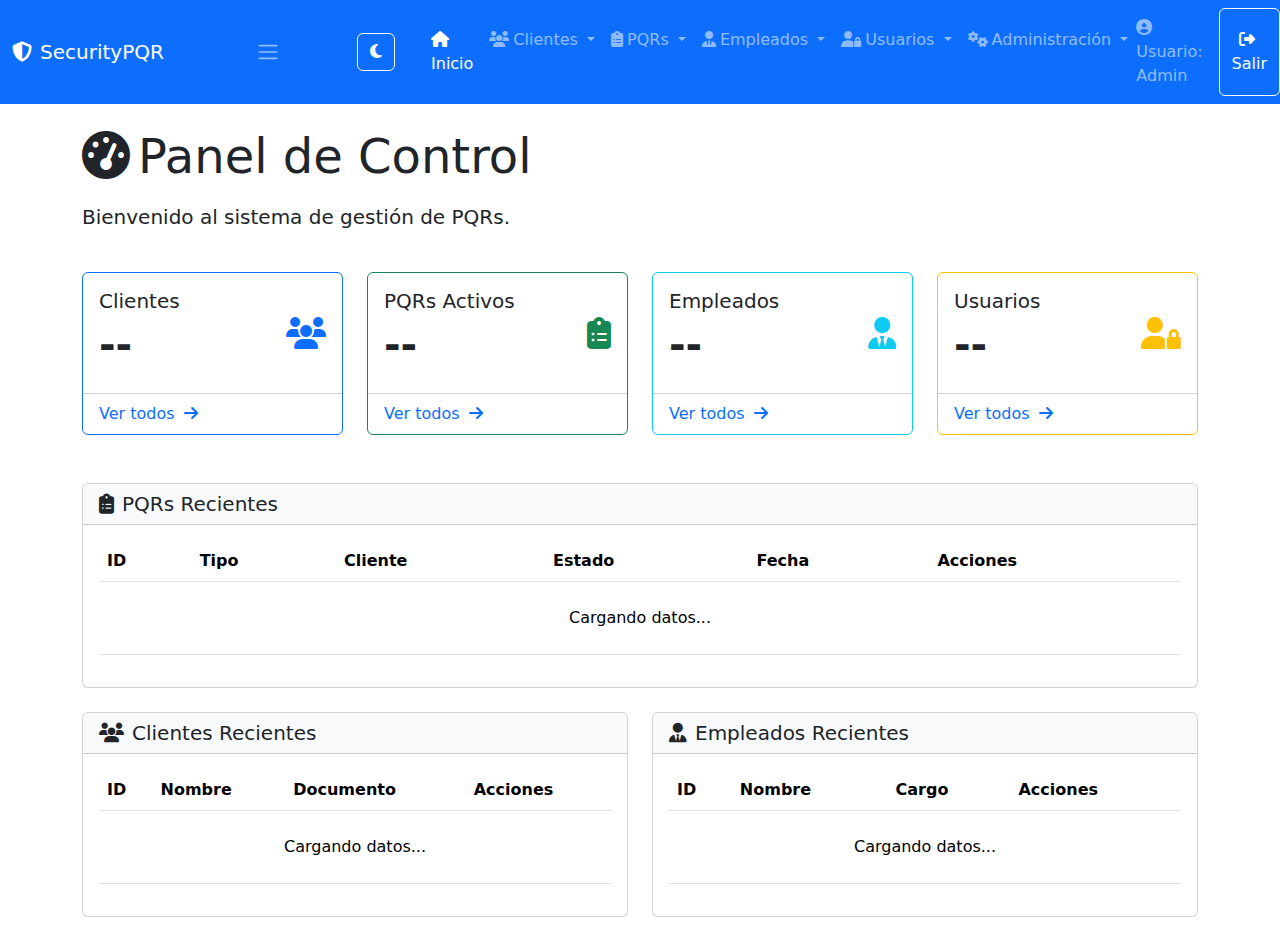
<file: Front/html/index.html>
<!DOCTYPE html>
<html lang="es">
<head>
    <meta charset="UTF-8">
    <meta name="viewport" content="width=device-width, initial-scale=1.0">
    <title>SecurityPQR System - Dashboard</title>
    <!-- Bootstrap CSS -->
    <link href="https://cdn.jsdelivr.net/npm/bootstrap@5.3.2/dist/css/bootstrap.min.css" rel="stylesheet">
    <!-- Font Awesome -->
    <link rel="stylesheet" href="https://cdnjs.cloudflare.com/ajax/libs/font-awesome/6.4.2/css/all.min.css">
    <!-- Custom CSS -->
    <link rel="stylesheet" href="../css/styles.css">
</head>
<body>
    <!-- Navigation -->
    <nav class="navbar navbar-expand-lg navbar-dark bg-primary">
        <div class="container">
            <a class="navbar-brand" href="index.html">
                <i class="fas fa-shield-alt me-2"></i>SecurityPQR
            </a>
                <span class="navbar-toggler-icon"></span>
            </button>
            <div class="theme-toggle me-3">
                <button class="btn btn-outline-light" id="theme-toggle-btn">
                    <i class="fas fa-moon"></i>
                </button>
            </div>
                </button>
            </div>
            <div class="collapse navbar-collapse" id="navbarNav">
                <ul class="navbar-nav me-auto">
                    <li class="nav-item">
                        <a class="nav-link active" href="index.html">
                            <i class="fas fa-home me-1"></i>Inicio
                        </a>
                    </li>
                    <li class="nav-item dropdown">
                        <a class="nav-link dropdown-toggle" href="#" role="button" data-bs-toggle="dropdown">
                            <i class="fas fa-users me-1"></i>Clientes
                        </a>
                        <ul class="dropdown-menu">
                            <li><a class="dropdown-item" href="clientes.html">Ver Clientes</a></li>
                            <li><a class="dropdown-item" href="clientes.html?action=new">Nuevo Cliente</a></li>
                        </ul>
                    </li>
                    <li class="nav-item dropdown">
                        <a class="nav-link dropdown-toggle" href="#" role="button" data-bs-toggle="dropdown">
                            <i class="fas fa-clipboard-list me-1"></i>PQRs
                        </a>
                        <ul class="dropdown-menu">
                            <li><a class="dropdown-item" href="pqrs.html">Ver PQRs</a></li>
                            <li><a class="dropdown-item" href="pqrs.html?action=new">Nueva PQR</a></li>
                        </ul>
                    </li>
                    <li class="nav-item dropdown">
                        <a class="nav-link dropdown-toggle" href="#" role="button" data-bs-toggle="dropdown">
                            <i class="fas fa-user-tie me-1"></i>Empleados
                        </a>
                        <ul class="dropdown-menu">
                            <li><a class="dropdown-item" href="empleados.html">Ver Empleados</a></li>
                            <li><a class="dropdown-item" href="empleados.html?action=new">Nuevo Empleado</a></li>
                        </ul>
                    </li>
                    <li class="nav-item dropdown">
                        <a class="nav-link dropdown-toggle" href="#" role="button" data-bs-toggle="dropdown">
                            <i class="fas fa-user-lock me-1"></i>Usuarios
                        </a>
                        <ul class="dropdown-menu">
                            <li><a class="dropdown-item" href="usuarios.html">Ver Usuarios</a></li>
                            <li><a class="dropdown-item" href="usuarios.html?action=new">Nuevo Usuario</a></li>
                        </ul>
                    </li>
                    <li class="nav-item dropdown">
                        <a class="nav-link dropdown-toggle" href="#" role="button" data-bs-toggle="dropdown">
                            <i class="fas fa-cogs me-1"></i>Administración
                        </a>
                        <ul class="dropdown-menu">
                            <li><a class="dropdown-item" href="roles.html">Roles</a></li>
                            <li><a class="dropdown-item" href="modulos.html">Módulos</a></li>
                            <li><a class="dropdown-item" href="formularios.html">Formularios</a></li>
                            <li><a class="dropdown-item" href="permisos.html">Permisos</a></li>
                        </ul>
                    </li>
                </ul>
                <div class="d-flex">
                    <span class="navbar-text me-3" id="user-info">
                        <i class="fas fa-user-circle me-1"></i>Usuario: Admin
                    </span>
                    <button class="btn btn-outline-light" id="logout-btn">
                        <i class="fas fa-sign-out-alt me-1"></i>Salir
                    </button>
                </div>
            </div>
        </div>
    </nav>

    <!-- Main Content -->
    <div class="container mt-4">
        <!-- Toast notifications -->
        <div class="toast-container position-fixed top-0 end-0 p-3">
            <div id="toast-notification" class="toast" role="alert" aria-live="assertive" aria-atomic="true">
                <div class="toast-header">
                    <i class="fas fa-bell me-2"></i>
                    <strong class="me-auto" id="toast-title">Notificación</strong>
                    <button type="button" class="btn-close" data-bs-dismiss="toast" aria-label="Close"></button>
                </div>
                <div class="toast-body" id="toast-message">
                    Mensaje de notificación
                </div>
            </div>
        </div>

        <!-- Home Page (Dashboard) -->
        <div id="home-page">
            <div class="row mb-4">
                <div class="col">
                    <h1 class="display-5 mb-3"><i class="fas fa-tachometer-alt me-2"></i>Panel de Control</h1>
                    <p class="lead">Bienvenido al sistema de gestión de PQRs.</p>
                </div>
            </div>

            <div class="row row-cols-1 row-cols-md-2 row-cols-lg-4 g-4 mb-5">
                <!-- Dashboard Cards -->
                <div class="col">
                    <div class="card h-100 border-primary">
                        <div class="card-body">
                            <div class="d-flex justify-content-between align-items-center">
                                <div>
                                    <h5 class="card-title">Clientes</h5>
                                    <h2 class="display-6 fw-bold" id="client-count">--</h2>
                                </div>
                                <i class="fas fa-users fa-2x text-primary"></i>
                            </div>
                        </div>
                        <div class="card-footer bg-transparent">
                            <a href="clientes.html" class="text-decoration-none">Ver todos <i class="fas fa-arrow-right ms-1"></i></a>
                        </div>
                    </div>
                </div>

                <div class="col">
                    <div class="card h-100 border-success">
                        <div class="card-body">
                            <div class="d-flex justify-content-between align-items-center">
                                <div>
                                    <h5 class="card-title">PQRs Activos</h5>
                                    <h2 class="display-6 fw-bold" id="pqr-count">--</h2>
                                </div>
                                <i class="fas fa-clipboard-list fa-2x text-success"></i>
                            </div>
                        </div>
                        <div class="card-footer bg-transparent">
                            <a href="pqrs.html" class="text-decoration-none">Ver todos <i class="fas fa-arrow-right ms-1"></i></a>
                        </div>
                    </div>
                </div>

                <div class="col">
                    <div class="card h-100 border-info">
                        <div class="card-body">
                            <div class="d-flex justify-content-between align-items-center">
                                <div>
                                    <h5 class="card-title">Empleados</h5>
                                    <h2 class="display-6 fw-bold" id="worker-count">--</h2>
                                </div>
                                <i class="fas fa-user-tie fa-2x text-info"></i>
                            </div>
                        </div>
                        <div class="card-footer bg-transparent">
                            <a href="empleados.html" class="text-decoration-none">Ver todos <i class="fas fa-arrow-right ms-1"></i></a>
                        </div>
                    </div>
                </div>

                <div class="col">
                    <div class="card h-100 border-warning">
                        <div class="card-body">
                            <div class="d-flex justify-content-between align-items-center">
                                <div>
                                    <h5 class="card-title">Usuarios</h5>
                                    <h2 class="display-6 fw-bold" id="user-count">--</h2>
                                </div>
                                <i class="fas fa-user-lock fa-2x text-warning"></i>
                            </div>
                        </div>
                        <div class="card-footer bg-transparent">
                            <a href="usuarios.html" class="text-decoration-none">Ver todos <i class="fas fa-arrow-right ms-1"></i></a>
                        </div>
                    </div>
                </div>
            </div>

            <!-- Latest PQRs Table -->
            <div class="row mb-4">
                <div class="col">
                    <div class="card">
                        <div class="card-header bg-light">
                            <h5 class="mb-0"><i class="fas fa-clipboard-list me-2"></i>PQRs Recientes</h5>
                        </div>
                        <div class="card-body">
                            <div class="table-responsive">
                                <table class="table table-hover">
                                    <thead>
                                        <tr>
                                            <th scope="col">ID</th>
                                            <th scope="col">Tipo</th>
                                            <th scope="col">Cliente</th>
                                            <th scope="col">Estado</th>
                                            <th scope="col">Fecha</th>
                                            <th scope="col">Acciones</th>
                                        </tr>
                                    </thead>
                                    <tbody id="recent-pqrs">
                                        <tr>
                                            <td colspan="6" class="text-center py-4">Cargando datos...</td>
                                        </tr>
                                    </tbody>
                                </table>
                            </div>
                        </div>
                    </div>
                </div>
            </div>
            
            <!-- Latest Clients and Workers Rows -->
            <div class="row">
                <div class="col-md-6 mb-4">
                    <div class="card">
                        <div class="card-header bg-light">
                            <h5 class="mb-0"><i class="fas fa-users me-2"></i>Clientes Recientes</h5>
                        </div>
                        <div class="card-body">
                            <div class="table-responsive">
                                <table class="table table-hover">
                                    <thead>
                                        <tr>
                                            <th scope="col">ID</th>
                                            <th scope="col">Nombre</th>
                                            <th scope="col">Documento</th>
                                            <th scope="col">Acciones</th>
                                        </tr>
                                    </thead>
                                    <tbody id="recent-clients">
                                        <tr>
                                            <td colspan="4" class="text-center py-4">Cargando datos...</td>
                                        </tr>
                                    </tbody>
                                </table>
                            </div>
                        </div>
                    </div>
                </div>
                
                <div class="col-md-6 mb-4">
                    <div class="card">
                        <div class="card-header bg-light">
                            <h5 class="mb-0"><i class="fas fa-user-tie me-2"></i>Empleados Recientes</h5>
                        </div>
                        <div class="card-body">
                            <div class="table-responsive">
                                <table class="table table-hover">
                                    <thead>
                                        <tr>
                                            <th scope="col">ID</th>
                                            <th scope="col">Nombre</th>
                                            <th scope="col">Cargo</th>
                                            <th scope="col">Acciones</th>
                                        </tr>
                                    </thead>
                                    <tbody id="recent-workers">
                                        <tr>
                                            <td colspan="4" class="text-center py-4">Cargando datos...</td>
                                        </tr>
                                    </tbody>
                                </table>
                            </div>
                        </div>
                    </div>
                </div>
            </div>
        </div>
    </div>

    <!-- Loading Overlay -->
    <div id="loading-overlay" class="position-fixed top-0 start-0 w-100 h-100 d-none justify-content-center align-items-center" style="background-color: rgba(0,0,0,0.5); z-index: 9999;">
        <div class="card p-4 shadow">
            <div class="text-center">
                <div class="spinner-border text-primary mb-3" style="width: 3rem; height: 3rem;" role="status">
                    <span class="visually-hidden">Cargando...</span>
                </div>
                <h5 class="mb-0">Procesando solicitud...</h5>
            </div>
        </div>
    </div>

    <!-- JavaScript Files -->
    <!-- jQuery -->
    <script src="https://cdnjs.cloudflare.com/ajax/libs/jquery/3.7.1/jquery.min.js"></script>
    <!-- Bootstrap Bundle with Popper -->
    <script src="https://cdn.jsdelivr.net/npm/bootstrap@5.3.2/dist/js/bootstrap.bundle.min.js"></script>
    <!-- Common utilities -->
    <script src="../js/utils.js"></script>
    <!-- Dashboard specific JS -->
    <script src="../js/dashboard.js"></script>
</body>
</html>
</file>
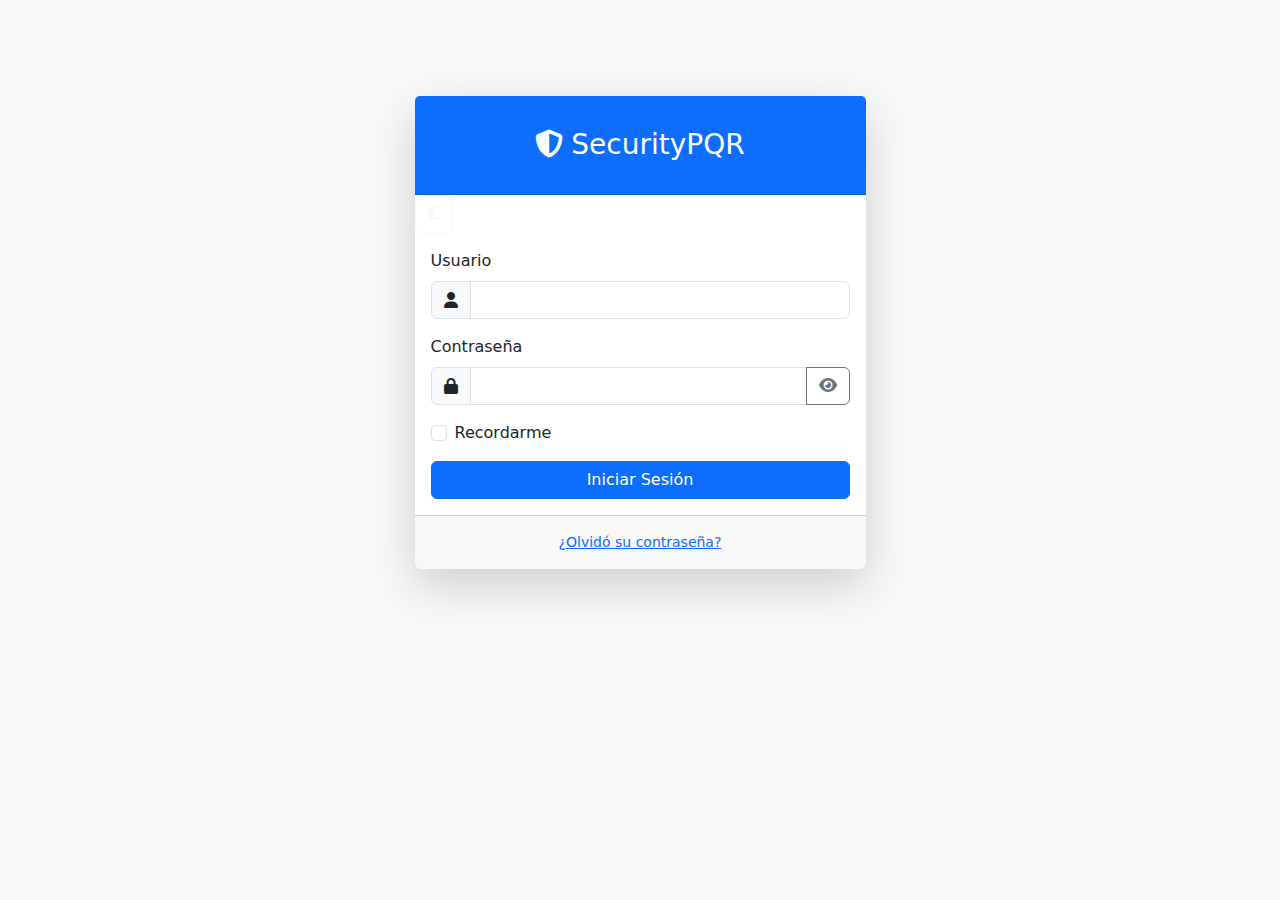
<file: Front/html/dashboard.html>
<!DOCTYPE html>
<html lang="es">
<head>
    <meta charset="UTF-8">
    <meta name="viewport" content="width=device-width, initial-scale=1.0">
    <title>Sistema de Seguridad - Panel de Control</title>
    <link rel="stylesheet" href="../css/styles.css">
</head>
<body>
    <div class="dashboard-container">
        <nav class="sidebar">
            <div class="sidebar-header">
                <h3>Sistema de Seguridad</h3>
            </div>
            <div class="user-info">
                <span id="userDisplayName">Usuario</span>
                <span id="userRole">Rol</span>
            </div>
            <ul class="menu">
                <li><a href="#" data-section="dashboard" class="active">Inicio</a></li>
                <li><a href="#" data-section="profile">Mi Perfil</a></li>
                <li class="admin-only"><a href="#" data-section="users">Usuarios</a></li>
                <li class="admin-only"><a href="#" data-section="roles">Roles</a></li>
                <li class="admin-only"><a href="#" data-section="modules">Módulos</a></li>
                <li class="admin-only"><a href="#" data-section="forms">Formularios</a></li>
                <li class="admin-only"><a href="#" data-section="permissions">Permisos</a></li>
                <li><a href="#" id="logoutBtn">Cerrar Sesión</a></li>
            </ul>
        </nav>
        
        <main class="content">
            <header class="content-header">
                <h2 id="sectionTitle">Panel de Control</h2>
            </header>
            
            <!-- Sección de Inicio -->
            <div class="section-content" id="dashboardSection">
                <div class="welcome-message">
                    <h3>Bienvenido/a al Sistema de Gestión de Seguridad</h3>
                    <p>Este es tu panel de control. Aquí podrás administrar tu cuenta y acceder a las diferentes funcionalidades del sistema según tu rol.</p>
                </div>
                
                <div class="role-info card">
                    <h3>Información de Rol</h3>
                    <p>Tu rol actual es: <span id="currentRole">Usuario</span></p>
                    <div id="rolePermissions"></div>
                </div>
            </div>
            
            <!-- Sección de Perfil -->
            <div class="section-content hidden" id="profileSection">
                <div class="card">
                    <h3>Mi Perfil</h3>
                    
                    <form id="profileForm">
                        <div class="form-group">
                            <label for="profileName">Nombre Completo:</label>
                            <input type="text" id="profileName" name="name" required>
                        </div>
                        
                        <div class="form-group">
                            <label for="profileEmail">Correo Electrónico:</label>
                            <input type="email" id="profileEmail" name="email" required>
                        </div>
                        
                        <div class="form-group">
                            <label for="profileUsername">Nombre de Usuario:</label>
                            <input type="text" id="profileUsername" name="username" readonly>
                            <small>El nombre de usuario no puede ser modificado.</small>
                        </div>
                        
                        <div class="form-group">
                            <h4>Cambiar Contraseña</h4>
                            <label for="currentPassword">Contraseña Actual:</label>
                            <input type="password" id="currentPassword" name="currentPassword">
                        </div>
                        
                        <div class="form-group">
                            <label for="newPassword">Nueva Contraseña:</label>
                            <input type="password" id="newPassword" name="newPassword">
                        </div>
                        
                        <div class="form-group">
                            <label for="confirmNewPassword">Confirmar Nueva Contraseña:</label>
                            <input type="password" id="confirmNewPassword" name="confirmNewPassword">
                        </div>
                        
                        <div class="form-group">
                            <button type="submit" class="button primary">Guardar Cambios</button>
                        </div>
                        
                        <div id="profileMessage" class="message"></div>
                    </form>
                </div>
            </div>
            
            <!-- Sección de Usuarios (Solo Admin) -->
            <div class="section-content hidden" id="usersSection">
                <div class="table-container">
                    <div class="table-header">
                        <h3>Lista de Usuarios</h3>
                        <button id="addUserBtn" class="button primary">Agregar Usuario</button>
                    </div>
                    
                    <table class="data-table">
                        <thead>
                            <tr>
                                <th>ID</th>
                                <th>Nombre</th>
                                <th>Email</th>
                                <th>Rol</th>
                                <th>Acciones</th>
                            </tr>
                        </thead>
                        <tbody id="usersTableBody">
                            <!-- Se cargará dinámicamente -->
                        </tbody>
                    </table>
                </div>
                
                <div id="userMessage" class="message"></div>
            </div>
            
            <!-- Sección de Roles (Solo Admin) -->
            <div class="section-content hidden" id="rolesSection">
                <div class="table-container">
                    <div class="table-header">
                        <h3>Lista de Roles</h3>
                        <button id="addRoleBtn" class="button primary">Agregar Rol</button>
                    </div>
                    
                    <table class="data-table">
                        <thead>
                            <tr>
                                <th>ID</th>
                                <th>Nombre</th>
                                <th>Descripción</th>
                                <th>Acciones</th>
                            </tr>
                        </thead>
                        <tbody id="rolesTableBody">
                            <!-- Se cargará dinámicamente -->
                        </tbody>
                    </table>
                </div>
                
                <div id="roleMessage" class="message"></div>
            </div>
            
            <!-- Sección de Módulos -->
            <div class="section-content hidden" id="modulesSection">
                <div class="table-container">
                    <div class="table-header">
                        <h3>Lista de Módulos</h3>
                        <button id="addModuleBtn" class="button primary">Agregar Módulo</button>
                    </div>
                    
                    <table class="data-table">
                        <thead>
                            <tr>
                                <th>ID</th>
                                <th>Código</th>
                                <th>Activo</th>
                                <th>Acciones</th>
                            </tr>
                        </thead>
                        <tbody id="modulesTableBody">
                            <!-- Se cargará dinámicamente -->
                        </tbody>
                    </table>
                </div>
                
                <div id="moduleMessage" class="message"></div>
            </div>
            
            <!-- Sección de Formularios -->
            <div class="section-content hidden" id="formsSection">
                <div class="table-container">
                    <div class="table-header">
                        <h3>Lista de Formularios</h3>
                        <button id="addFormBtn" class="button primary">Agregar Formulario</button>
                    </div>
                    
                    <table class="data-table">
                        <thead>
                            <tr>
                                <th>ID</th>
                                <th>Nombre</th>
                                <th>Código</th>
                                <th>Activo</th>
                                <th>Acciones</th>
                            </tr>
                        </thead>
                        <tbody id="formsTableBody">
                            <!-- Se cargará dinámicamente -->
                        </tbody>
                    </table>
                </div>
                
                <div class="table-container">
                    <div class="table-header">
                        <h3>Asignación de Formularios a Módulos</h3>
                        <button id="addFormModuleBtn" class="button primary">Asignar Formulario</button>
                    </div>
                    
                    <table class="data-table">
                        <thead>
                            <tr>
                                <th>ID</th>
                                <th>Módulo</th>
                                <th>Formulario</th>
                                <th>Acciones</th>
                            </tr>
                        </thead>
                        <tbody id="formModulesTableBody">
                            <!-- Se cargará dinámicamente -->
                        </tbody>
                    </table>
                </div>
                
                <div id="formMessage" class="message"></div>
            </div>
            
            <!-- Sección de Permisos -->
            <div class="section-content hidden" id="permissionsSection">
                <div class="table-container">
                    <div class="table-header">
                        <h3>Lista de Permisos</h3>
                        <button id="addPermissionBtn" class="button primary">Agregar Permiso</button>
                    </div>
                    
                    <table class="data-table">
                        <thead>
                            <tr>
                                <th>ID</th>
                                <th>Lectura</th>
                                <th>Creación</th>
                                <th>Actualización</th>
                                <th>Eliminación</th>
                                <th>Acciones</th>
                            </tr>
                        </thead>
                        <tbody id="permissionsTableBody">
                            <!-- Se cargará dinámicamente -->
                        </tbody>
                    </table>
                </div>
                
                <div class="table-container">
                    <div class="table-header">
                        <h3>Asignación de Permisos a Roles y Formularios</h3>
                        <button id="addRolFormPermissionBtn" class="button primary">Asignar Permiso</button>
                    </div>
                    
                    <table class="data-table">
                        <thead>
                            <tr>
                                <th>ID</th>
                                <th>Rol</th>
                                <th>Formulario</th>
                                <th>Permisos</th>
                                <th>Acciones</th>
                            </tr>
                        </thead>
                        <tbody id="rolFormPermissionsTableBody">
                            <!-- Se cargará dinámicamente -->
                        </tbody>
                    </table>
                </div>
                
                <div id="permissionMessage" class="message"></div>
            </div>
        </main>
    </div>
    
    <!-- Modal para editar roles y sus permisos -->
    <div class="modal" id="editRolePermissionsModal">
        <div class="modal-content">
            <span class="close-modal">&times;</span>
            <h3>Editar Permisos del Rol</h3>
            
            <form id="editRolePermissionsForm">
                <input type="hidden" id="editRoleId">
                
                <div class="form-group">
                    <h4 id="editRoleName">Nombre del Rol</h4>
                    <p id="editRoleDescription">Descripción del rol</p>
                </div>
                
                <div class="form-group">
                    <h4>Asignación de Permisos</h4>
                    <div class="table-container">
                        <table class="data-table" id="roleFormPermissionsTable">
                            <thead>
                                <tr>
                                    <th>Formulario</th>
                                    <th>Lectura</th>
                                    <th>Creación</th>
                                    <th>Actualización</th>
                                    <th>Eliminación</th>
                                    <th>Acciones</th>
                                </tr>
                            </thead>
                            <tbody id="roleFormPermissionsTableBody">
                                <!-- Se cargará dinámicamente -->
                            </tbody>
                        </table>
                    </div>
                </div>
                
                <div class="form-group">
                    <button type="button" id="addFormToRoleBtn" class="button primary">Agregar Formulario al Rol</button>
                </div>
                
                <div class="form-group">
                    <button type="submit" class="button primary">Guardar Cambios</button>
                    <button type="button" id="closeEditRoleBtn" class="button">Cancelar</button>
                </div>
            </form>
        </div>
    </div>
    
    <script src="../js/config.js"></script>
    <script src="../js/dashboard.js"></script>
    <script src="../js/forms-modules.js"></script>
    <script src="../js/permissions.js"></script>
    <script src="../js/role-permissions.js"></script>
</body>
</html>
</file>
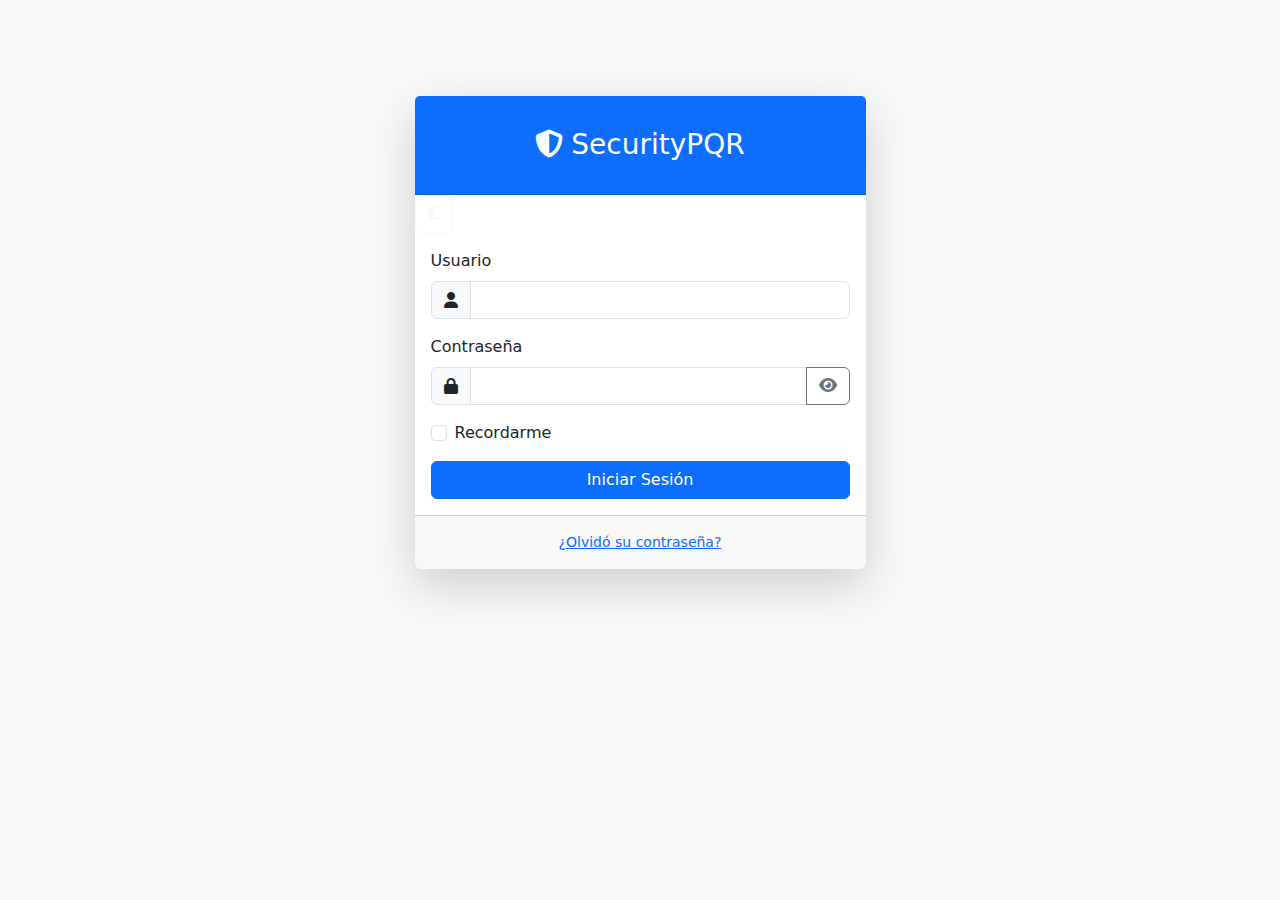
<file: Front/html/login.html>
<!DOCTYPE html>
<html lang="es">
<head>
    <meta charset="UTF-8">
    <meta name="viewport" content="width=device-width, initial-scale=1.0">
    <title>SecurityPQR System - Login</title>
    <!-- Bootstrap CSS -->
    <link href="https://cdn.jsdelivr.net/npm/bootstrap@5.3.2/dist/css/bootstrap.min.css" rel="stylesheet">
    <!-- Font Awesome -->
    <link rel="stylesheet" href="https://cdnjs.cloudflare.com/ajax/libs/font-awesome/6.4.2/css/all.min.css">
    <!-- Custom CSS -->
    <link rel="stylesheet" href="../css/styles.css">
</head>
<body class="bg-light">
    <div class="container mt-5">
        <div class="row justify-content-center">
            <div class="col-md-6 col-lg-5">
                <div class="card shadow-lg border-0 rounded-lg mt-5">
                    <div class="card-header bg-primary text-white text-center">
                        <h3 class="my-4"><i class="fas fa-shield-alt me-2"></i>SecurityPQR</h3>
                    </div>
                    <div class="theme-toggle me-3">
                        <button class="btn btn-outline-light" id="theme-toggle-btn">
                            <i class="fas fa-moon"></i>
                        </button>
                    </div>
                    <div class="card-body">
                        <form id="loginForm">
                            <div class="mb-3">
                                <label for="login-username" class="form-label">Usuario</label>
                                <div class="input-group">
                                    <span class="input-group-text"><i class="fas fa-user"></i></span>
                                    <input type="text" class="form-control" id="login-username" required>
                                </div>
                            </div>
                            <div class="mb-3">
                                <label for="login-password" class="form-label">Contraseña</label>
                                <div class="input-group">
                                    <span class="input-group-text"><i class="fas fa-lock"></i></span>
                                    <input type="password" class="form-control" id="login-password" required>
                                    <button class="btn btn-outline-secondary" type="button" id="toggleLoginPasswordBtn">
                                        <i class="fas fa-eye"></i>
                                    </button>
                                </div>
                            </div>
                            <div class="form-check mb-3">
                                <input class="form-check-input" type="checkbox" id="remember-me">
                                <label class="form-check-label" for="remember-me">Recordarme</label>
                            </div>
                            <div class="d-grid gap-2">
                                <button type="submit" class="btn btn-primary">Iniciar Sesión</button>
                            </div>
                        </form>
                    </div>
                    <div class="card-footer text-center py-3">
                        <div class="small"><a href="#" id="forgot-password-link">¿Olvidó su contraseña?</a></div>
                    </div>
                </div>
            </div>
        </div>
    </div>

    <!-- Toast notifications -->
    <div class="toast-container position-fixed top-0 end-0 p-3">
        <div id="toast-notification" class="toast" role="alert" aria-live="assertive" aria-atomic="true">
            <div class="toast-header">
                <i class="fas fa-bell me-2"></i>
                <strong class="me-auto" id="toast-title">Notificación</strong>
                <button type="button" class="btn-close" data-bs-dismiss="toast" aria-label="Close"></button>
            </div>
            <div class="toast-body" id="toast-message">
                Mensaje de notificación
            </div>
        </div>
    </div>

    <!-- Loading Overlay -->
    <div id="loading-overlay" class="position-fixed top-0 start-0 w-100 h-100 d-none justify-content-center align-items-center" style="background-color: rgba(0,0,0,0.5); z-index: 9999;">
        <div class="card p-4 shadow">
            <div class="text-center">
                <div class="spinner-border text-primary mb-3" style="width: 3rem; height: 3rem;" role="status">
                    <span class="visually-hidden">Cargando...</span>
                </div>
                <h5 class="mb-0">Procesando solicitud...</h5>
            </div>
        </div>
    </div>

    <!-- JavaScript Files -->
    <!-- jQuery -->
    <script src="https://cdnjs.cloudflare.com/ajax/libs/jquery/3.7.1/jquery.min.js"></script>
    <!-- Bootstrap Bundle with Popper -->
    <script src="https://cdn.jsdelivr.net/npm/bootstrap@5.3.2/dist/js/bootstrap.bundle.min.js"></script>
    <!-- Common utilities -->
    <script src="../js/utils.js"></script>
    <!-- Login specific JS -->
    <script src="../js/login.js"></script>
</body>
</html>
</file>
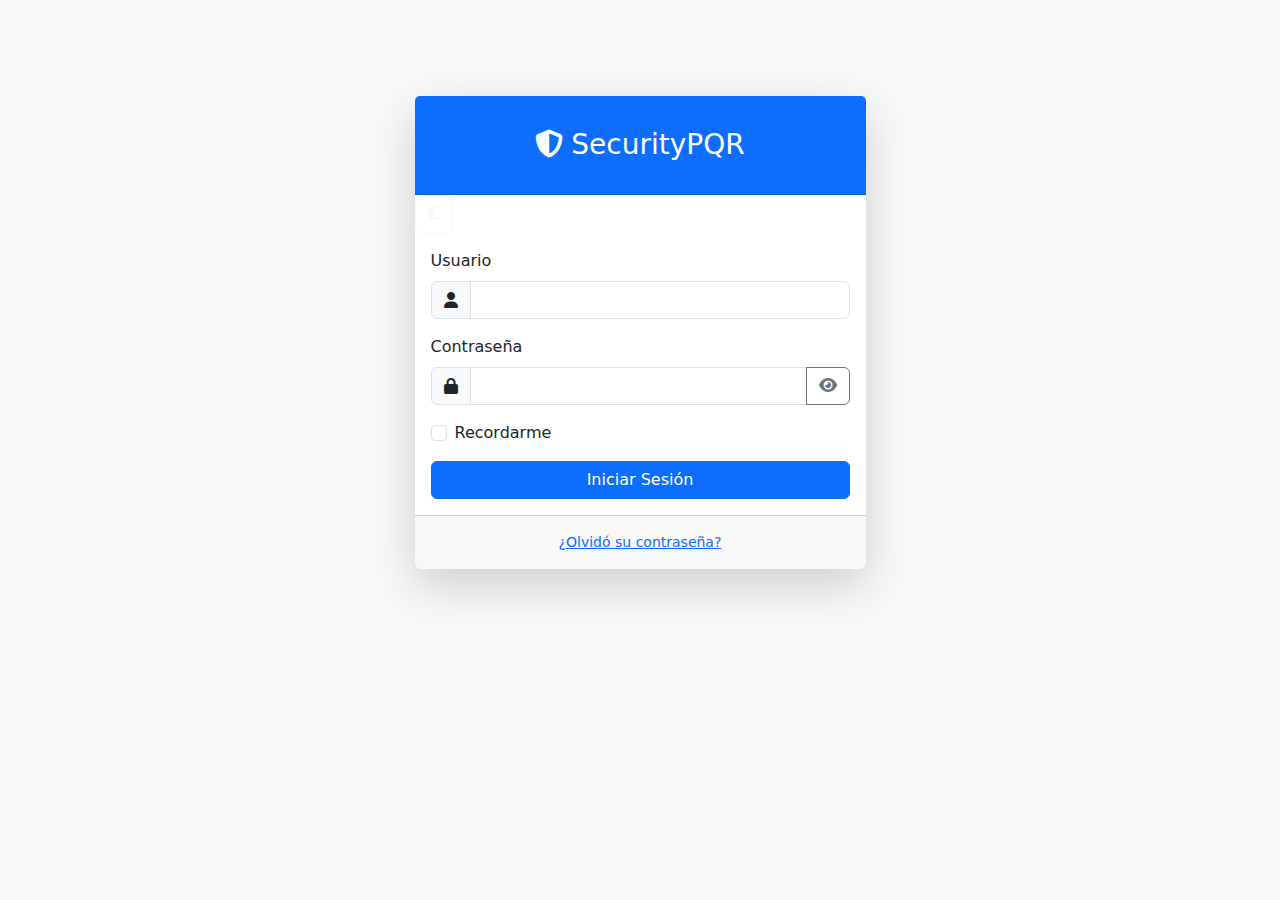
<file: Front/html/modulos.html>
<!DOCTYPE html>
<html lang="es">
<head>
    <meta charset="UTF-8">
    <meta name="viewport" content="width=device-width, initial-scale=1.0">
    <title>SecurityPQR System - Módulos</title>
    <!-- Bootstrap CSS -->
    <link href="https://cdn.jsdelivr.net/npm/bootstrap@5.3.2/dist/css/bootstrap.min.css" rel="stylesheet">
    <!-- Font Awesome -->
    <link rel="stylesheet" href="https://cdnjs.cloudflare.com/ajax/libs/font-awesome/6.4.2/css/all.min.css">
    <!-- Custom CSS -->
    <link rel="stylesheet" href="../css/styles.css">
</head>
<body>
    <!-- Navigation -->
    <nav class="navbar navbar-expand-lg navbar-dark bg-primary">
        <div class="container">
            <a class="navbar-brand" href="index.html">
                <i class="fas fa-shield-alt me-2"></i>SecurityPQR
            </a>
            <button class="navbar-toggler" type="button" data-bs-toggle="collapse" data-bs-target="#navbarNav">
                <span class="navbar-toggler-icon"></span>
            </button>
            <div class="theme-toggle me-3">
                <button class="btn btn-outline-light" id="theme-toggle-btn">
                    <i class="fas fa-moon"></i>
                </button>
            </div>
            <div class="collapse navbar-collapse" id="navbarNav">
                <ul class="navbar-nav me-auto">
                    <li class="nav-item">
                        <a class="nav-link" href="index.html">
                            <i class="fas fa-home me-1"></i>Inicio
                        </a>
                    </li>
                    <li class="nav-item dropdown">
                        <a class="nav-link dropdown-toggle" href="#" role="button" data-bs-toggle="dropdown">
                            <i class="fas fa-users me-1"></i>Clientes
                        </a>
                        <ul class="dropdown-menu">
                            <li><a class="dropdown-item" href="clientes.html">Ver Clientes</a></li>
                            <li><a class="dropdown-item" href="clientes.html?action=new">Nuevo Cliente</a></li>
                        </ul>
                    </li>
                    <li class="nav-item dropdown">
                        <a class="nav-link dropdown-toggle" href="#" role="button" data-bs-toggle="dropdown">
                            <i class="fas fa-clipboard-list me-1"></i>PQRs
                        </a>
                        <ul class="dropdown-menu">
                            <li><a class="dropdown-item" href="pqrs.html">Ver PQRs</a></li>
                            <li><a class="dropdown-item" href="pqrs.html?action=new">Nueva PQR</a></li>
                        </ul>
                    </li>
                    <li class="nav-item dropdown">
                        <a class="nav-link dropdown-toggle" href="#" role="button" data-bs-toggle="dropdown">
                            <i class="fas fa-user-tie me-1"></i>Empleados
                        </a>
                        <ul class="dropdown-menu">
                            <li><a class="dropdown-item" href="empleados.html">Ver Empleados</a></li>
                            <li><a class="dropdown-item" href="empleados.html?action=new">Nuevo Empleado</a></li>
                        </ul>
                    </li>
                    <li class="nav-item dropdown">
                        <a class="nav-link dropdown-toggle" href="#" role="button" data-bs-toggle="dropdown">
                            <i class="fas fa-user-lock me-1"></i>Usuarios
                        </a>
                        <ul class="dropdown-menu">
                            <li><a class="dropdown-item" href="usuarios.html">Ver Usuarios</a></li>
                            <li><a class="dropdown-item" href="usuarios.html?action=new">Nuevo Usuario</a></li>
                        </ul>
                    </li>
                    <li class="nav-item dropdown">
                        <a class="nav-link dropdown-toggle active" href="#" role="button" data-bs-toggle="dropdown">
                            <i class="fas fa-cogs me-1"></i>Administración
                        </a>
                        <ul class="dropdown-menu">
                            <li><a class="dropdown-item" href="roles.html">Roles</a></li>
                            <li><a class="dropdown-item active" href="modulos.html">Módulos</a></li>
                            <li><a class="dropdown-item" href="formularios.html">Formularios</a></li>
                            <li><a class="dropdown-item" href="permisos.html">Permisos</a></li>
                        </ul>
                    </li>
                </ul>
                <div class="d-flex">
                    <span class="navbar-text me-3" id="user-info">
                        <i class="fas fa-user-circle me-1"></i>Usuario: Admin
                    </span>
                    <button class="btn btn-outline-light" id="logout-btn">
                        <i class="fas fa-sign-out-alt me-1"></i>Salir
                    </button>
                </div>
            </div>
        </div>
    </nav>

    <!-- Main Content -->
    <div class="container mt-4">
        <!-- Toast notifications -->
        <div class="toast-container position-fixed top-0 end-0 p-3">
            <div id="toast-notification" class="toast" role="alert" aria-live="assertive" aria-atomic="true">
                <div class="toast-header">
                    <i class="fas fa-bell me-2"></i>
                    <strong class="me-auto" id="toast-title">Notificación</strong>
                    <button type="button" class="btn-close" data-bs-dismiss="toast" aria-label="Close"></button>
                </div>
                <div class="toast-body" id="toast-message">
                    Mensaje de notificación
                </div>
            </div>
        </div>

        <!-- Modules Page -->
        <div id="modules-page">
            <div class="d-flex justify-content-between align-items-center mb-4">
                <h1 class="display-5"><i class="fas fa-puzzle-piece me-2"></i>Gestión de Módulos</h1>
                <button class="btn btn-primary" id="module-add-btn">
                    <i class="fas fa-plus me-1"></i>Nuevo Módulo
                </button>
            </div>
            
            <div class="card mb-4">
                <div class="card-header bg-light">
                    <h5 class="mb-0">Listado de Módulos</h5>
                </div>
                <div class="card-body">
                    <div class="table-responsive">
                        <table class="table table-hover">
                            <thead>
                                <tr>
                                    <th scope="col">ID</th>
                                    <th scope="col">Código</th>
                                    <th scope="col">Estado</th>
                                    <th scope="col">Fecha de Creación</th>
                                    <th scope="col">Acciones</th>
                                </tr>
                            </thead>
                            <tbody id="modules-table">
                                <tr>
                                    <td colspan="5" class="text-center py-4">Cargando datos...</td>
                                </tr>
                            </tbody>
                        </table>
                    </div>
                </div>
            </div>
        </div>

        <!-- Module Form Modal -->
        <div class="modal fade" id="moduleModal" tabindex="-1" aria-hidden="true">
            <div class="modal-dialog">
                <div class="modal-content">
                    <div class="modal-header">
                        <h5 class="modal-title" id="moduleModalTitle">Agregar Módulo</h5>
                        <button type="button" class="btn-close" data-bs-dismiss="modal" aria-label="Close"></button>
                    </div>
                    <div class="modal-body">
                        <form id="moduleForm">
                            <input type="hidden" id="module-id">
                            <div class="mb-3">
                                <label for="module-code" class="form-label">Código</label>
                                <input type="text" class="form-control" id="module-code" required>
                            </div>
                            <div class="mb-3 form-check">
                                <input type="checkbox" class="form-check-input" id="module-active" checked>
                                <label class="form-check-label" for="module-active">Activo</label>
                            </div>
                        </form>
                    </div>
                    <div class="modal-footer">
                        <button type="button" class="btn btn-secondary" data-bs-dismiss="modal">Cancelar</button>
                        <button type="button" class="btn btn-primary" id="saveModuleBtn">Guardar</button>
                    </div>
                </div>
            </div>
        </div>

        <!-- Delete Confirmation Modal -->
        <div class="modal fade" id="deleteModal" tabindex="-1" aria-hidden="true">
            <div class="modal-dialog">
                <div class="modal-content">
                    <div class="modal-header bg-danger text-white">
                        <h5 class="modal-title">Confirmar Eliminación</h5>
                        <button type="button" class="btn-close btn-close-white" data-bs-dismiss="modal" aria-label="Close"></button>
                    </div>
                    <div class="modal-body">
                        <p id="delete-message">¿Está seguro que desea eliminar este elemento?</p>
                        <div class="form-check mt-3">
                            <input class="form-check-input" type="checkbox" id="permanent-delete">
                            <label class="form-check-label" for="permanent-delete">
                                Eliminar permanentemente (esta acción no se puede deshacer)
                            </label>
                        </div>
                    </div>
                    <div class="modal-footer">
                        <button type="button" class="btn btn-secondary" data-bs-dismiss="modal">Cancelar</button>
                        <button type="button" class="btn btn-danger" id="confirmDeleteBtn">Eliminar</button>
                    </div>
                </div>
            </div>
        </div>
    </div>

    <!-- Loading Overlay -->
    <div id="loading-overlay" class="position-fixed top-0 start-0 w-100 h-100 d-none justify-content-center align-items-center" style="background-color: rgba(0,0,0,0.5); z-index: 9999;">
        <div class="card p-4 shadow">
            <div class="text-center">
                <div class="spinner-border text-primary mb-3" style="width: 3rem; height: 3rem;" role="status">
                    <span class="visually-hidden">Cargando...</span>
                </div>
                <h5 class="mb-0">Procesando solicitud...</h5>
            </div>
        </div>
    </div>

    <!-- JavaScript Files -->
    <!-- jQuery -->
    <script src="https://cdnjs.cloudflare.com/ajax/libs/jquery/3.7.1/jquery.min.js"></script>
    <!-- Bootstrap Bundle with Popper -->
    <script src="https://cdn.jsdelivr.net/npm/bootstrap@5.3.2/dist/js/bootstrap.bundle.min.js"></script>
    <!-- Common utilities -->
    <script src="../js/utils.js"></script>
    <!-- Modules specific JS -->
    <script src="../js/modulos.js"></script>
</body>
</html>
</file>
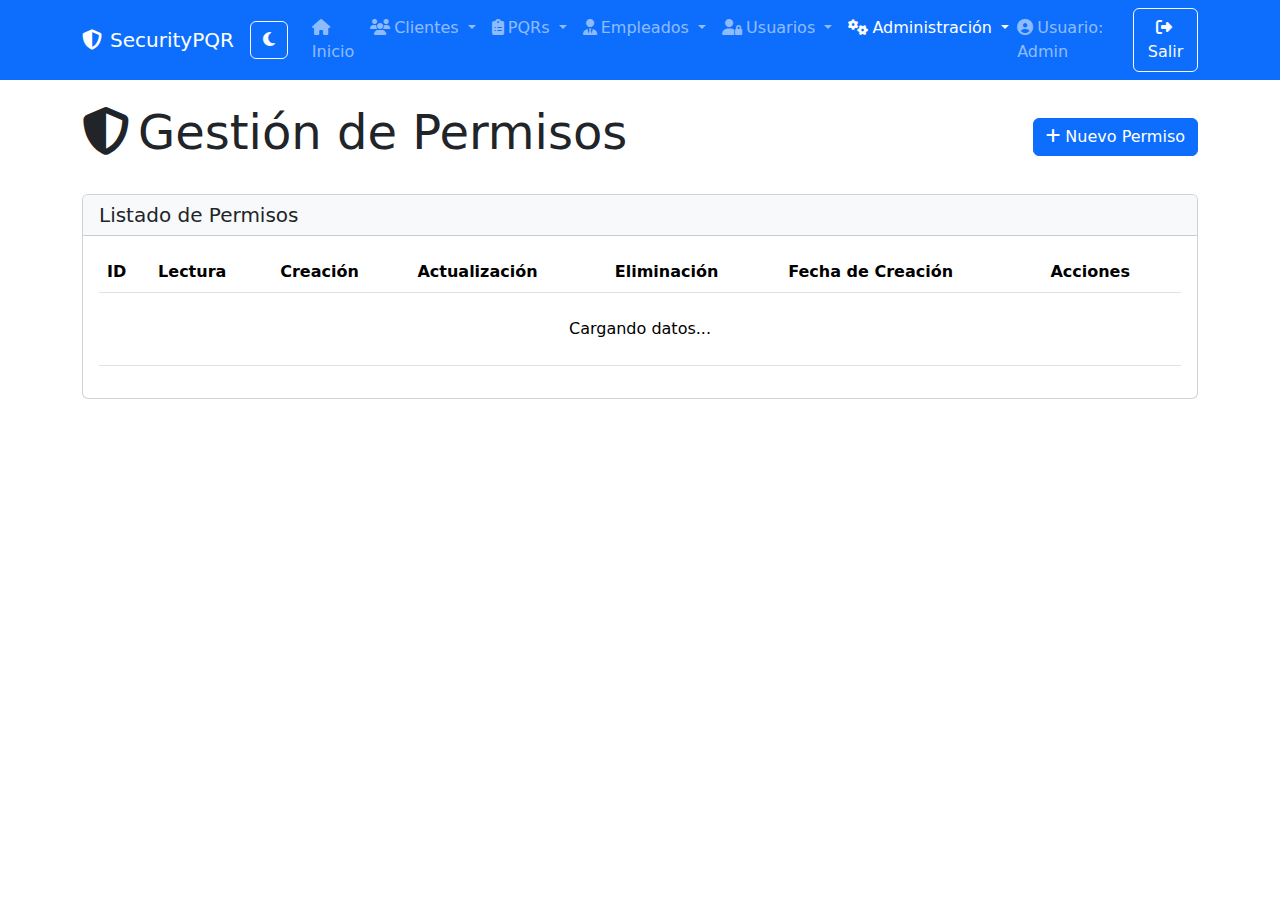
<file: Front/html/permisos.html>
<!DOCTYPE html>
<html lang="es">
<head>
    <meta charset="UTF-8">
    <meta name="viewport" content="width=device-width, initial-scale=1.0">
    <title>SecurityPQR System - Permisos</title>
    <!-- Bootstrap CSS -->
    <link href="https://cdn.jsdelivr.net/npm/bootstrap@5.3.2/dist/css/bootstrap.min.css" rel="stylesheet">
    <!-- Font Awesome -->
    <link rel="stylesheet" href="https://cdnjs.cloudflare.com/ajax/libs/font-awesome/6.4.2/css/all.min.css">
    <!-- Custom CSS -->
    <link rel="stylesheet" href="../css/styles.css">
</head>
<body>
    <!-- Navigation -->
    <nav class="navbar navbar-expand-lg navbar-dark bg-primary">
        <div class="container">
            <a class="navbar-brand" href="index.html">
                <i class="fas fa-shield-alt me-2"></i>SecurityPQR
            </a>
            <button class="navbar-toggler" type="button" data-bs-toggle="collapse" data-bs-target="#navbarNav">
                <span class="navbar-toggler-icon"></span>
            </button>
            <div class="theme-toggle me-3">
                <button class="btn btn-outline-light" id="theme-toggle-btn">
                    <i class="fas fa-moon"></i>
                </button>
            </div>
            <div class="collapse navbar-collapse" id="navbarNav">
                <ul class="navbar-nav me-auto">
                    <li class="nav-item">
                        <a class="nav-link" href="index.html">
                            <i class="fas fa-home me-1"></i>Inicio
                        </a>
                    </li>
                    <li class="nav-item dropdown">
                        <a class="nav-link dropdown-toggle" href="#" role="button" data-bs-toggle="dropdown">
                            <i class="fas fa-users me-1"></i>Clientes
                        </a>
                        <ul class="dropdown-menu">
                            <li><a class="dropdown-item" href="clientes.html">Ver Clientes</a></li>
                            <li><a class="dropdown-item" href="clientes.html?action=new">Nuevo Cliente</a></li>
                        </ul>
                    </li>
                    <li class="nav-item dropdown">
                        <a class="nav-link dropdown-toggle" href="#" role="button" data-bs-toggle="dropdown">
                            <i class="fas fa-clipboard-list me-1"></i>PQRs
                        </a>
                        <ul class="dropdown-menu">
                            <li><a class="dropdown-item" href="pqrs.html">Ver PQRs</a></li>
                            <li><a class="dropdown-item" href="pqrs.html?action=new">Nueva PQR</a></li>
                        </ul>
                    </li>
                    <li class="nav-item dropdown">
                        <a class="nav-link dropdown-toggle" href="#" role="button" data-bs-toggle="dropdown">
                            <i class="fas fa-user-tie me-1"></i>Empleados
                        </a>
                        <ul class="dropdown-menu">
                            <li><a class="dropdown-item" href="empleados.html">Ver Empleados</a></li>
                            <li><a class="dropdown-item" href="empleados.html?action=new">Nuevo Empleado</a></li>
                        </ul>
                    </li>
                    <li class="nav-item dropdown">
                        <a class="nav-link dropdown-toggle" href="#" role="button" data-bs-toggle="dropdown">
                            <i class="fas fa-user-lock me-1"></i>Usuarios
                        </a>
                        <ul class="dropdown-menu">
                            <li><a class="dropdown-item" href="usuarios.html">Ver Usuarios</a></li>
                            <li><a class="dropdown-item" href="usuarios.html?action=new">Nuevo Usuario</a></li>
                        </ul>
                    </li>
                    <li class="nav-item dropdown">
                        <a class="nav-link dropdown-toggle active" href="#" role="button" data-bs-toggle="dropdown">
                            <i class="fas fa-cogs me-1"></i>Administración
                        </a>
                        <ul class="dropdown-menu">
                            <li><a class="dropdown-item" href="roles.html">Roles</a></li>
                            <li><a class="dropdown-item" href="modulos.html">Módulos</a></li>
                            <li><a class="dropdown-item" href="formularios.html">Formularios</a></li>
                            <li><a class="dropdown-item active" href="permisos.html">Permisos</a></li>
                        </ul>
                    </li>
                </ul>
                <div class="d-flex">
                    <span class="navbar-text me-3" id="user-info">
                        <i class="fas fa-user-circle me-1"></i>Usuario: Admin
                    </span>
                    <button class="btn btn-outline-light" id="logout-btn">
                        <i class="fas fa-sign-out-alt me-1"></i>Salir
                    </button>
                </div>
            </div>
        </div>
    </nav>

    <!-- Main Content -->
    <div class="container mt-4">
        <!-- Toast notifications -->
        <div class="toast-container position-fixed top-0 end-0 p-3">
            <div id="toast-notification" class="toast" role="alert" aria-live="assertive" aria-atomic="true">
                <div class="toast-header">
                    <i class="fas fa-bell me-2"></i>
                    <strong class="me-auto" id="toast-title">Notificación</strong>
                    <button type="button" class="btn-close" data-bs-dismiss="toast" aria-label="Close"></button>
                </div>
                <div class="toast-body" id="toast-message">
                    Mensaje de notificación
                </div>
            </div>
        </div>

        <!-- Permissions Page -->
        <div id="permissions-page">
            <div class="d-flex justify-content-between align-items-center mb-4">
                <h1 class="display-5"><i class="fas fa-shield-alt me-2"></i>Gestión de Permisos</h1>
                <button class="btn btn-primary" id="permission-add-btn">
                    <i class="fas fa-plus me-1"></i>Nuevo Permiso
                </button>
            </div>
            
            <div class="card mb-4">
                <div class="card-header bg-light">
                    <h5 class="mb-0">Listado de Permisos</h5>
                </div>
                <div class="card-body">
                    <div class="table-responsive">
                        <table class="table table-hover">
                            <thead>
                                <tr>
                                    <th scope="col">ID</th>
                                    <th scope="col">Lectura</th>
                                    <th scope="col">Creación</th>
                                    <th scope="col">Actualización</th>
                                    <th scope="col">Eliminación</th>
                                    <th scope="col">Fecha de Creación</th>
                                    <th scope="col">Acciones</th>
                                </tr>
                            </thead>
                            <tbody id="permissions-list-table">
                                <tr>
                                    <td colspan="7" class="text-center py-4">Cargando datos...</td>
                                </tr>
                            </tbody>
                        </table>
                    </div>
                </div>
            </div>
        </div>

        <!-- Permission Form Modal -->
        <div class="modal fade" id="permissionModal" tabindex="-1" aria-hidden="true">
            <div class="modal-dialog">
                <div class="modal-content">
                    <div class="modal-header">
                        <h5 class="modal-title" id="permissionModalTitle">Agregar Permiso</h5>
                        <button type="button" class="btn-close" data-bs-dismiss="modal" aria-label="Close"></button>
                    </div>
                    <div class="modal-body">
                        <form id="permissionForm">
                            <input type="hidden" id="permission-id">
                            <div class="mb-3 form-check">
                                <input type="checkbox" class="form-check-input" id="permission-can-read">
                                <label class="form-check-label" for="permission-can-read">Permitir Lectura</label>
                            </div>
                            <div class="mb-3 form-check">
                                <input type="checkbox" class="form-check-input" id="permission-can-create">
                                <label class="form-check-label" for="permission-can-create">Permitir Creación</label>
                            </div>
                            <div class="mb-3 form-check">
                                <input type="checkbox" class="form-check-input" id="permission-can-update">
                                <label class="form-check-label" for="permission-can-update">Permitir Actualización</label>
                            </div>
                            <div class="mb-3 form-check">
                                <input type="checkbox" class="form-check-input" id="permission-can-delete">
                                <label class="form-check-label" for="permission-can-delete">Permitir Eliminación</label>
                            </div>
                        </form>
                    </div>
                    <div class="modal-footer">
                        <button type="button" class="btn btn-secondary" data-bs-dismiss="modal">Cancelar</button>
                        <button type="button" class="btn btn-primary" id="savePermissionBtn">Guardar</button>
                    </div>
                </div>
            </div>
        </div>

        <!-- Delete Confirmation Modal -->
        <div class="modal fade" id="deleteModal" tabindex="-1" aria-hidden="true">
            <div class="modal-dialog">
                <div class="modal-content">
                    <div class="modal-header bg-danger text-white">
                        <h5 class="modal-title">Confirmar Eliminación</h5>
                        <button type="button" class="btn-close btn-close-white" data-bs-dismiss="modal" aria-label="Close"></button>
                    </div>
                    <div class="modal-body">
                        <p id="delete-message">¿Está seguro que desea eliminar este elemento?</p>
                        <div class="form-check mt-3">
                            <input class="form-check-input" type="checkbox" id="permanent-delete">
                            <label class="form-check-label" for="permanent-delete">
                                Eliminar permanentemente (esta acción no se puede deshacer)
                            </label>
                        </div>
                    </div>
                    <div class="modal-footer">
                        <button type="button" class="btn btn-secondary" data-bs-dismiss="modal">Cancelar</button>
                        <button type="button" class="btn btn-danger" id="confirmDeleteBtn">Eliminar</button>
                    </div>
                </div>
            </div>
        </div>
    </div>

    <!-- Loading Overlay -->
    <div id="loading-overlay" class="position-fixed top-0 start-0 w-100 h-100 d-none justify-content-center align-items-center" style="background-color: rgba(0,0,0,0.5); z-index: 9999;">
        <div class="card p-4 shadow">
            <div class="text-center">
                <div class="spinner-border text-primary mb-3" style="width: 3rem; height: 3rem;" role="status">
                    <span class="visually-hidden">Cargando...</span>
                </div>
                <h5 class="mb-0">Procesando solicitud...</h5>
            </div>
        </div>
    </div>

    <!-- JavaScript Files -->
    <!-- jQuery -->
    <script src="https://cdnjs.cloudflare.com/ajax/libs/jquery/3.7.1/jquery.min.js"></script>
    <!-- Bootstrap Bundle with Popper -->
    <script src="https://cdn.jsdelivr.net/npm/bootstrap@5.3.2/dist/js/bootstrap.bundle.min.js"></script>
    <!-- Common utilities -->
    <script src="../js/utils.js"></script>
    <!-- Permisos specific JS -->
    <script src="../js/permisos.js"></script>
</body>
</html>
</file>
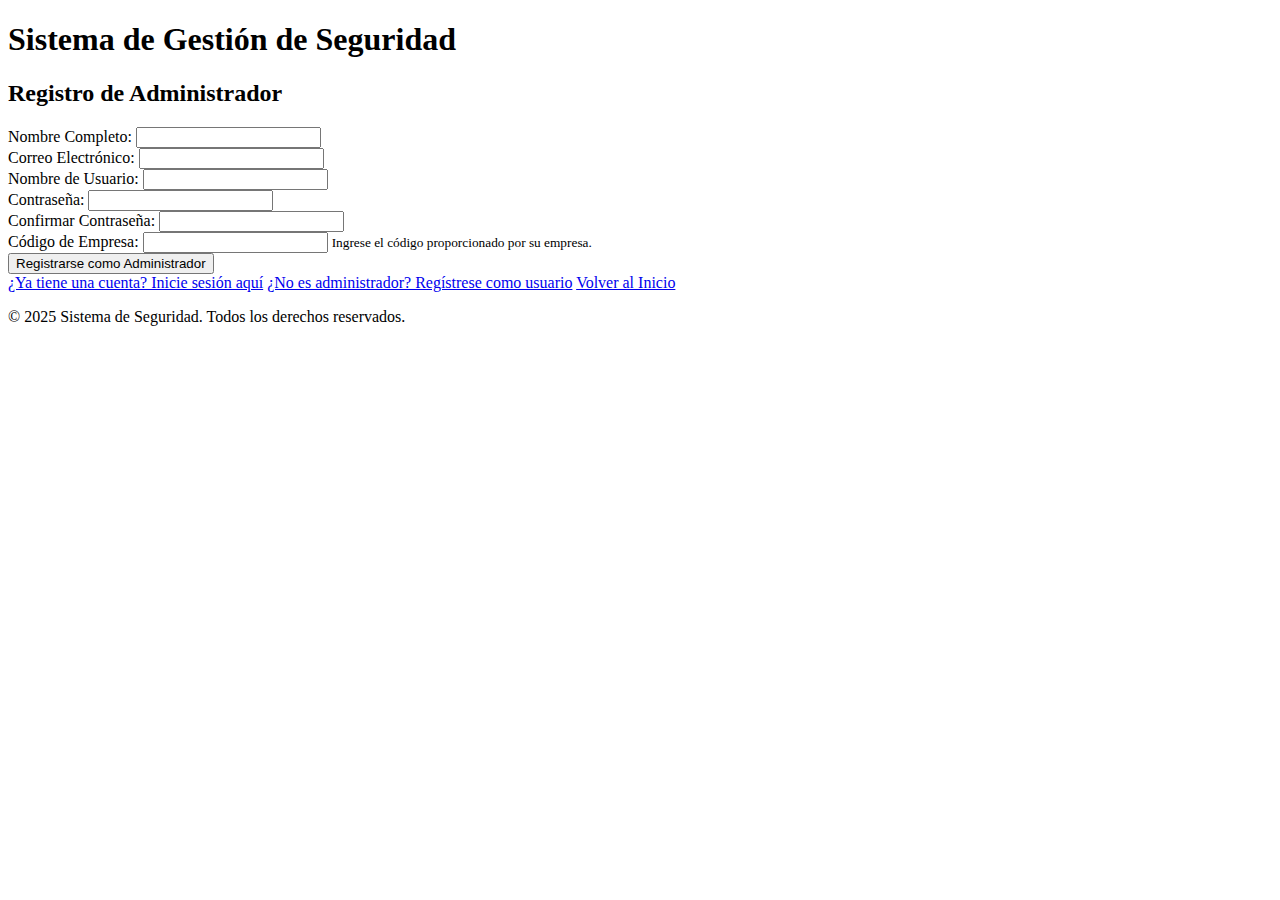
<file: Front/html/register-admin.html>
<!DOCTYPE html>
<html lang="es">
<head>
    <meta charset="UTF-8">
    <meta name="viewport" content="width=device-width, initial-scale=1.0">
    <title>Sistema de Seguridad - Registro de Administrador</title>
    <link rel="stylesheet" href="../css/styles.css">
</head>
<body>
    <div class="container">
        <header>
            <h1>Sistema de Gestión de Seguridad</h1>
        </header>
        
        <main>
            <div class="card">
                <h2>Registro de Administrador</h2>
                
                <form id="registerAdminForm">
                    <div class="form-group">
                        <label for="name">Nombre Completo:</label>
                        <input type="text" id="name" name="name" required>
                    </div>
                    
                    <div class="form-group">
                        <label for="email">Correo Electrónico:</label>
                        <input type="email" id="email" name="email" required>
                    </div>
                    
                    <div class="form-group">
                        <label for="username">Nombre de Usuario:</label>
                        <input type="text" id="username" name="username" required>
                    </div>
                    
                    <div class="form-group">
                        <label for="password">Contraseña:</label>
                        <input type="password" id="password" name="password" required>
                    </div>
                    
                    <div class="form-group">
                        <label for="confirmPassword">Confirmar Contraseña:</label>
                        <input type="password" id="confirmPassword" name="confirmPassword" required>
                    </div>
                    
                    <div class="form-group">
                        <label for="companyCode">Código de Empresa:</label>
                        <input type="text" id="companyCode" name="companyCode" required>
                        <small class="form-text">Ingrese el código proporcionado por su empresa.</small>
                    </div>
                    
                    <div class="form-group">
                        <button type="submit" class="button primary">Registrarse como Administrador</button>
                    </div>
                    
                    <div id="registerMessage" class="message"></div>
                </form>
                
                <div class="links">
                    <a href="login.html">¿Ya tiene una cuenta? Inicie sesión aquí</a>
                    <a href="register-user.html">¿No es administrador? Regístrese como usuario</a>
                    <a href="index.html">Volver al Inicio</a>
                </div>
            </div>
        </main>
        
        <footer>
            <p>&copy; 2025 Sistema de Seguridad. Todos los derechos reservados.</p>
        </footer>
    </div>
    
    <script src="../js/config.js"></script>
    <script src="../js/register-admin.js"></script>
</body>
</html>
</file>
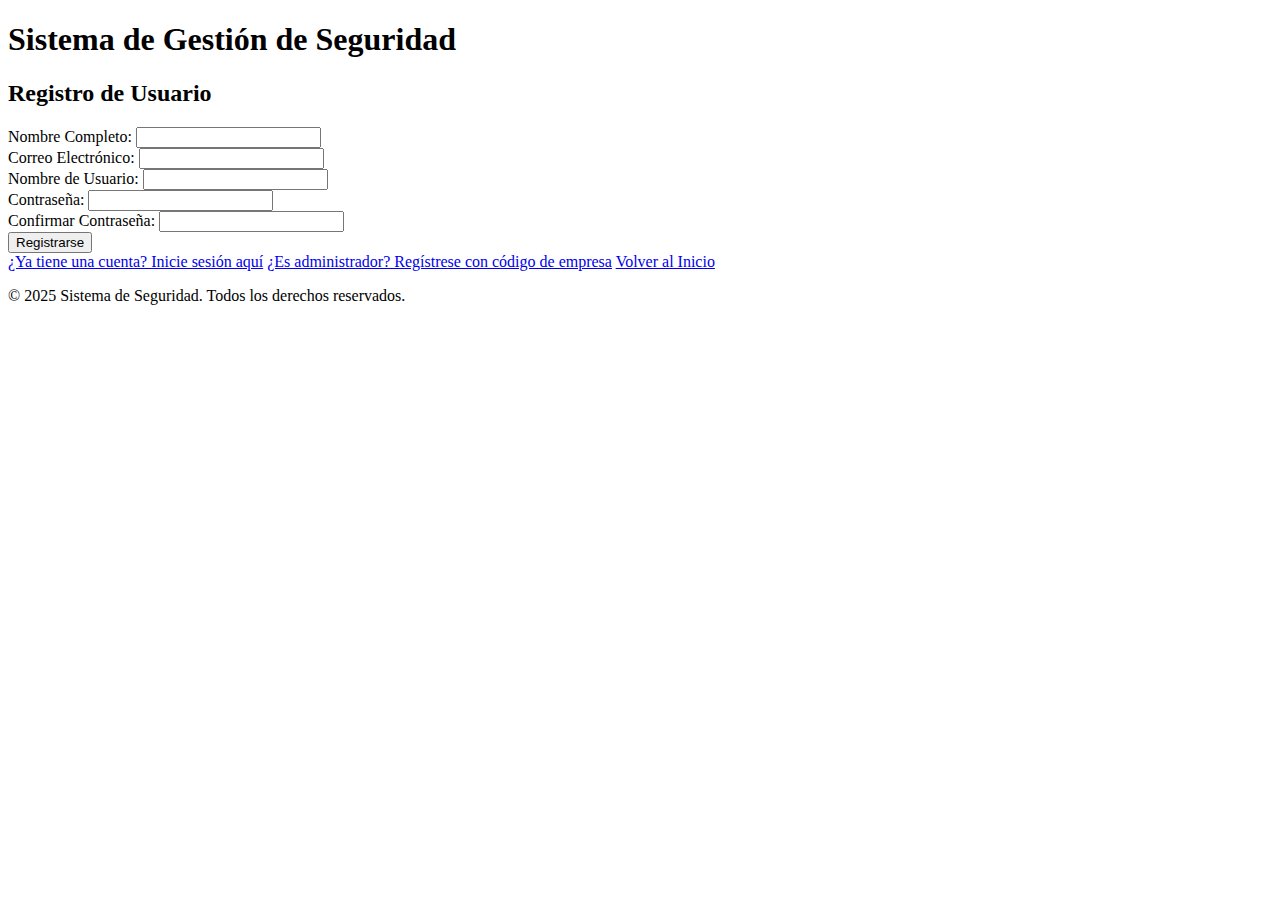
<file: Front/html/register-user.html>
<!DOCTYPE html>
<html lang="es">
<head>
    <meta charset="UTF-8">
    <meta name="viewport" content="width=device-width, initial-scale=1.0">
    <title>Sistema de Seguridad - Registro de Usuario</title>
    <link rel="stylesheet" href="../css/styles.css">
</head>
<body>
    <div class="container">
        <header>
            <h1>Sistema de Gestión de Seguridad</h1>
        </header>
        
        <main>
            <div class="card">
                <h2>Registro de Usuario</h2>
                
                <form id="registerUserForm">
                    <div class="form-group">
                        <label for="name">Nombre Completo:</label>
                        <input type="text" id="name" name="name" required>
                    </div>
                    
                    <div class="form-group">
                        <label for="email">Correo Electrónico:</label>
                        <input type="email" id="email" name="email" required>
                    </div>
                    
                    <div class="form-group">
                        <label for="username">Nombre de Usuario:</label>
                        <input type="text" id="username" name="username" required>
                    </div>
                    
                    <div class="form-group">
                        <label for="password">Contraseña:</label>
                        <input type="password" id="password" name="password" required>
                    </div>
                    
                    <div class="form-group">
                        <label for="confirmPassword">Confirmar Contraseña:</label>
                        <input type="password" id="confirmPassword" name="confirmPassword" required>
                    </div>
                    
                    <div class="form-group">
                        <button type="submit" class="button primary">Registrarse</button>
                    </div>
                    
                    <div id="registerMessage" class="message"></div>
                </form>
                
                <div class="links">
                    <a href="login.html">¿Ya tiene una cuenta? Inicie sesión aquí</a>
                    <a href="register-admin.html">¿Es administrador? Regístrese con código de empresa</a>
                    <a href="index.html">Volver al Inicio</a>
                </div>
            </div>
        </main>
        
        <footer>
            <p>&copy; 2025 Sistema de Seguridad. Todos los derechos reservados.</p>
        </footer>
    </div>
    
    <script src="../js/config.js"></script>
    <script src="../js/register-user.js"></script>
</body>
</html>
</file>
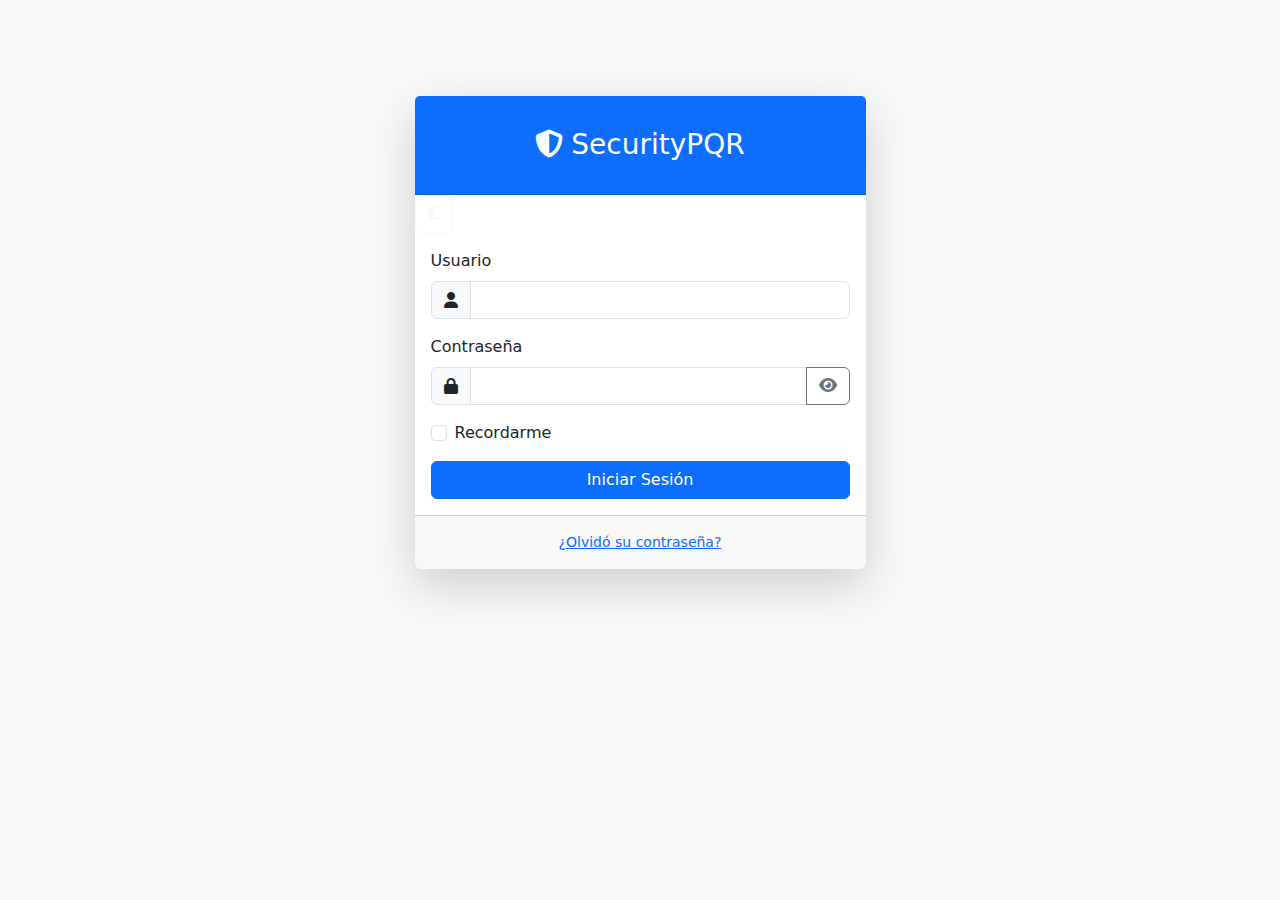
<file: Front/html/roles.html>
<!DOCTYPE html>
<html lang="es">
<head>
    <meta charset="UTF-8">
    <meta name="viewport" content="width=device-width, initial-scale=1.0">
    <title>SecurityPQR System - Roles</title>
    <!-- Bootstrap CSS -->
    <link href="https://cdn.jsdelivr.net/npm/bootstrap@5.3.2/dist/css/bootstrap.min.css" rel="stylesheet">
    <!-- Font Awesome -->
    <link rel="stylesheet" href="https://cdnjs.cloudflare.com/ajax/libs/font-awesome/6.4.2/css/all.min.css">
    <!-- Custom CSS -->
    <link rel="stylesheet" href="../css/styles.css">
</head>
<body>
    <!-- Navigation -->
    <nav class="navbar navbar-expand-lg navbar-dark bg-primary">
        <div class="container">
            <a class="navbar-brand" href="index.html">
                <i class="fas fa-shield-alt me-2"></i>SecurityPQR
            </a>
            <button class="navbar-toggler" type="button" data-bs-toggle="collapse" data-bs-target="#navbarNav">
                <span class="navbar-toggler-icon"></span>
            </button>
            <div class="theme-toggle me-3">
                <button class="btn btn-outline-light" id="theme-toggle-btn">
                    <i class="fas fa-moon"></i>
                </button>
            </div>
            <div class="collapse navbar-collapse" id="navbarNav">
                <ul class="navbar-nav me-auto">
                    <li class="nav-item">
                        <a class="nav-link" href="index.html">
                            <i class="fas fa-home me-1"></i>Inicio
                        </a>
                    </li>
                    <li class="nav-item dropdown">
                        <a class="nav-link dropdown-toggle" href="#" role="button" data-bs-toggle="dropdown">
                            <i class="fas fa-users me-1"></i>Clientes
                        </a>
                        <ul class="dropdown-menu">
                            <li><a class="dropdown-item" href="clientes.html">Ver Clientes</a></li>
                            <li><a class="dropdown-item" href="clientes.html?action=new">Nuevo Cliente</a></li>
                        </ul>
                    </li>
                    <li class="nav-item dropdown">
                        <a class="nav-link dropdown-toggle" href="#" role="button" data-bs-toggle="dropdown">
                            <i class="fas fa-clipboard-list me-1"></i>PQRs
                        </a>
                        <ul class="dropdown-menu">
                            <li><a class="dropdown-item" href="pqrs.html">Ver PQRs</a></li>
                            <li><a class="dropdown-item" href="pqrs.html?action=new">Nueva PQR</a></li>
                        </ul>
                    </li>
                    <li class="nav-item dropdown">
                        <a class="nav-link dropdown-toggle" href="#" role="button" data-bs-toggle="dropdown">
                            <i class="fas fa-user-tie me-1"></i>Empleados
                        </a>
                        <ul class="dropdown-menu">
                            <li><a class="dropdown-item" href="empleados.html">Ver Empleados</a></li>
                            <li><a class="dropdown-item" href="empleados.html?action=new">Nuevo Empleado</a></li>
                        </ul>
                    </li>
                    <li class="nav-item dropdown">
                        <a class="nav-link dropdown-toggle" href="#" role="button" data-bs-toggle="dropdown">
                            <i class="fas fa-user-lock me-1"></i>Usuarios
                        </a>
                        <ul class="dropdown-menu">
                            <li><a class="dropdown-item" href="usuarios.html">Ver Usuarios</a></li>
                            <li><a class="dropdown-item" href="usuarios.html?action=new">Nuevo Usuario</a></li>
                        </ul>
                    </li>
                    <li class="nav-item dropdown">
                        <a class="nav-link dropdown-toggle active" href="#" role="button" data-bs-toggle="dropdown">
                            <i class="fas fa-cogs me-1"></i>Administración
                        </a>
                        <ul class="dropdown-menu">
                            <li><a class="dropdown-item active" href="roles.html">Roles</a></li>
                            <li><a class="dropdown-item" href="modulos.html">Módulos</a></li>
                            <li><a class="dropdown-item" href="formularios.html">Formularios</a></li>
                            <li><a class="dropdown-item" href="permisos.html">Permisos</a></li>
                        </ul>
                    </li>
                </ul>
                <div class="d-flex">
                    <span class="navbar-text me-3" id="user-info">
                        <i class="fas fa-user-circle me-1"></i>Usuario: Admin
                    </span>
                    <button class="btn btn-outline-light" id="logout-btn">
                        <i class="fas fa-sign-out-alt me-1"></i>Salir
                    </button>
                </div>
            </div>
        </div>
    </nav>

    <!-- Main Content -->
    <div class="container mt-4">
        <!-- Toast notifications -->
        <div class="toast-container position-fixed top-0 end-0 p-3">
            <div id="toast-notification" class="toast" role="alert" aria-live="assertive" aria-atomic="true">
                <div class="toast-header">
                    <i class="fas fa-bell me-2"></i>
                    <strong class="me-auto" id="toast-title">Notificación</strong>
                    <button type="button" class="btn-close" data-bs-dismiss="toast" aria-label="Close"></button>
                </div>
                <div class="toast-body" id="toast-message">
                    Mensaje de notificación
                </div>
            </div>
        </div>

        <!-- Roles Page -->
        <div id="roles-page">
            <div class="d-flex justify-content-between align-items-center mb-4">
                <h1 class="display-5"><i class="fas fa-user-tag me-2"></i>Gestión de Roles</h1>
                <button class="btn btn-primary" id="role-add-btn">
                    <i class="fas fa-plus me-1"></i>Nuevo Rol
                </button>
            </div>
            
            <div class="card mb-4">
                <div class="card-header bg-light">
                    <h5 class="mb-0">Listado de Roles</h5>
                </div>
                <div class="card-body">
                    <div class="table-responsive">
                        <table class="table table-hover">
                            <thead>
                                <tr>
                                    <th scope="col">ID</th>
                                    <th scope="col">Nombre</th>
                                    <th scope="col">Descripción</th>
                                    <th scope="col">Fecha de Creación</th>
                                    <th scope="col">Acciones</th>
                                </tr>
                            </thead>
                            <tbody id="roles-table">
                                <tr>
                                    <td colspan="5" class="text-center py-4">Cargando datos...</td>
                                </tr>
                            </tbody>
                        </table>
                    </div>
                </div>
            </div>
        </div>

        <!-- Role Form Modal -->
        <div class="modal fade" id="roleModal" tabindex="-1" aria-hidden="true">
            <div class="modal-dialog">
                <div class="modal-content">
                    <div class="modal-header">
                        <h5 class="modal-title" id="roleModalTitle">Agregar Rol</h5>
                        <button type="button" class="btn-close" data-bs-dismiss="modal" aria-label="Close"></button>
                    </div>
                    <div class="modal-body">
                        <form id="roleForm">
                            <input type="hidden" id="role-id">
                            <div class="mb-3">
                                <label for="role-name" class="form-label">Nombre</label>
                                <input type="text" class="form-control" id="role-name" required>
                            </div>
                            <div class="mb-3">
                                <label for="role-description" class="form-label">Descripción</label>
                                <textarea class="form-control" id="role-description" rows="3"></textarea>
                            </div>
                        </form>
                    </div>
                    <div class="modal-footer">
                        <button type="button" class="btn btn-secondary" data-bs-dismiss="modal">Cancelar</button>
                        <button type="button" class="btn btn-primary" id="saveRoleBtn">Guardar</button>
                    </div>
                </div>
            </div>
        </div>

        <!-- Role Permissions Modal -->
        <div class="modal fade" id="rolePermissionsModal" tabindex="-1" aria-hidden="true">
            <div class="modal-dialog modal-lg">
                <div class="modal-content">
                    <div class="modal-header">
                        <h5 class="modal-title">Asignar Permisos</h5>
                        <button type="button" class="btn-close" data-bs-dismiss="modal" aria-label="Close"></button>
                    </div>
                    <div class="modal-body">
                        <form id="rolePermissionsForm">
                            <input type="hidden" id="rolePermissions-roleId">
                            <div class="table-responsive">
                                <table class="table table-bordered">
                                    <thead class="table-light">
                                        <tr>
                                            <th scope="col">Formulario</th>
                                            <th scope="col" class="text-center">Leer</th>
                                            <th scope="col" class="text-center">Crear</th>
                                            <th scope="col" class="text-center">Actualizar</th>
                                            <th scope="col" class="text-center">Eliminar</th>
                                        </tr>
                                    </thead>
                                    <tbody id="permissions-table">
                                        <tr>
                                            <td colspan="5" class="text-center py-4">Cargando datos...</td>
                                        </tr>
                                    </tbody>
                                </table>
                            </div>
                        </form>
                    </div>
                    <div class="modal-footer">
                        <button type="button" class="btn btn-secondary" data-bs-dismiss="modal">Cancelar</button>
                        <button type="button" class="btn btn-primary" id="saveRolePermissionsBtn">Guardar</button>
                    </div>
                </div>
            </div>
        </div>

        <!-- Delete Confirmation Modal -->
        <div class="modal fade" id="deleteModal" tabindex="-1" aria-hidden="true">
            <div class="modal-dialog">
                <div class="modal-content">
                    <div class="modal-header bg-danger text-white">
                        <h5 class="modal-title">Confirmar Eliminación</h5>
                        <button type="button" class="btn-close btn-close-white" data-bs-dismiss="modal" aria-label="Close"></button>
                    </div>
                    <div class="modal-body">
                        <p id="delete-message">¿Está seguro que desea eliminar este elemento?</p>
                        <div class="form-check mt-3">
                            <input class="form-check-input" type="checkbox" id="permanent-delete">
                            <label class="form-check-label" for="permanent-delete">
                                Eliminar permanentemente (esta acción no se puede deshacer)
                            </label>
                        </div>
                    </div>
                    <div class="modal-footer">
                        <button type="button" class="btn btn-secondary" data-bs-dismiss="modal">Cancelar</button>
                        <button type="button" class="btn btn-danger" id="confirmDeleteBtn">Eliminar</button>
                    </div>
                </div>
            </div>
        </div>
    </div>

    <!-- Loading Overlay -->
    <div id="loading-overlay" class="position-fixed top-0 start-0 w-100 h-100 d-none justify-content-center align-items-center" style="background-color: rgba(0,0,0,0.5); z-index: 9999;">
        <div class="card p-4 shadow">
            <div class="text-center">
                <div class="spinner-border text-primary mb-3" style="width: 3rem; height: 3rem;" role="status">
                    <span class="visually-hidden">Cargando...</span>
                </div>
                <h5 class="mb-0">Procesando solicitud...</h5>
            </div>
        </div>
    </div>

    <!-- JavaScript Files -->
    <!-- jQuery -->
    <script src="https://cdnjs.cloudflare.com/ajax/libs/jquery/3.7.1/jquery.min.js"></script>
    <!-- Bootstrap Bundle with Popper -->
    <script src="https://cdn.jsdelivr.net/npm/bootstrap@5.3.2/dist/js/bootstrap.bundle.min.js"></script>
    <!-- Common utilities -->
    <script src="../js/utils.js"></script>
    <!-- Roles specific JS -->
    <script src="../js/roles.js"></script>
</body>
</html>
</file>
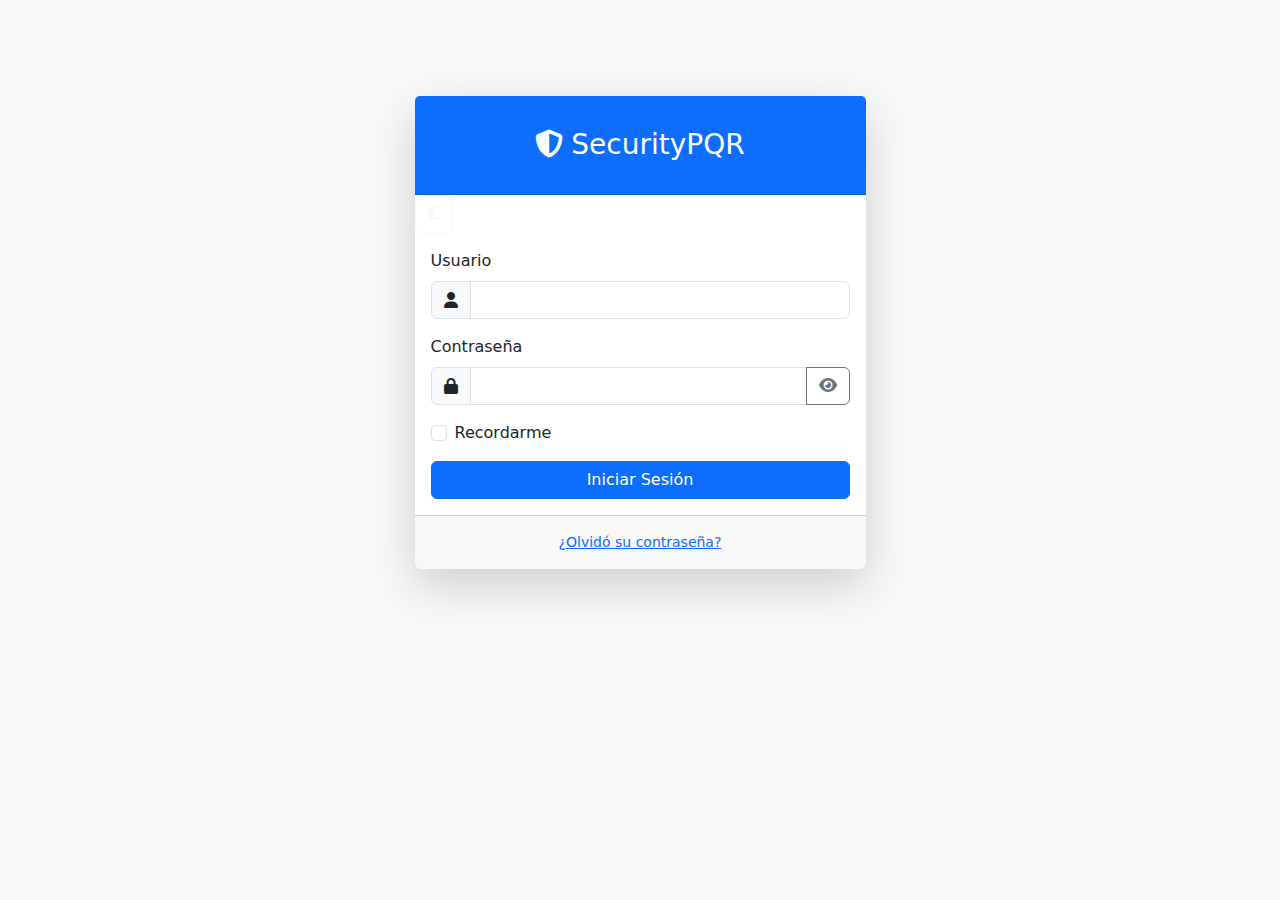
<file: Front/html/usuarios.html>
<!DOCTYPE html>
<html lang="es">
<head>
    <meta charset="UTF-8">
    <meta name="viewport" content="width=device-width, initial-scale=1.0">
    <title>SecurityPQR System - Usuarios</title>
    <!-- Bootstrap CSS -->
    <link href="https://cdn.jsdelivr.net/npm/bootstrap@5.3.2/dist/css/bootstrap.min.css" rel="stylesheet">
    <!-- Font Awesome -->
    <link rel="stylesheet" href="https://cdnjs.cloudflare.com/ajax/libs/font-awesome/6.4.2/css/all.min.css">
    <!-- Custom CSS -->
    <link rel="stylesheet" href="../css/styles.css">
</head>
<body>
    <!-- Navigation -->
    <nav class="navbar navbar-expand-lg navbar-dark bg-primary">
        <div class="container">
            <a class="navbar-brand" href="index.html">
                <i class="fas fa-shield-alt me-2"></i>SecurityPQR
            </a>
            <button class="navbar-toggler" type="button" data-bs-toggle="collapse" data-bs-target="#navbarNav">
                <span class="navbar-toggler-icon"></span>
            </button>
            <div class="theme-toggle me-3">
                <button class="btn btn-outline-light" id="theme-toggle-btn">
                    <i class="fas fa-moon"></i>
                </button>
            </div>
            <div class="collapse navbar-collapse" id="navbarNav">
                <ul class="navbar-nav me-auto">
                    <li class="nav-item">
                        <a class="nav-link" href="index.html">
                            <i class="fas fa-home me-1"></i>Inicio
                        </a>
                    </li>
                    <li class="nav-item dropdown">
                        <a class="nav-link dropdown-toggle" href="#" role="button" data-bs-toggle="dropdown">
                            <i class="fas fa-users me-1"></i>Clientes
                        </a>
                        <ul class="dropdown-menu">
                            <li><a class="dropdown-item" href="clientes.html">Ver Clientes</a></li>
                            <li><a class="dropdown-item" href="clientes.html?action=new">Nuevo Cliente</a></li>
                        </ul>
                    </li>
                    <li class="nav-item dropdown">
                        <a class="nav-link dropdown-toggle" href="#" role="button" data-bs-toggle="dropdown">
                            <i class="fas fa-clipboard-list me-1"></i>PQRs
                        </a>
                        <ul class="dropdown-menu">
                            <li><a class="dropdown-item" href="pqrs.html">Ver PQRs</a></li>
                            <li><a class="dropdown-item" href="pqrs.html?action=new">Nueva PQR</a></li>
                        </ul>
                    </li>
                    <li class="nav-item dropdown">
                        <a class="nav-link dropdown-toggle" href="#" role="button" data-bs-toggle="dropdown">
                            <i class="fas fa-user-tie me-1"></i>Empleados
                        </a>
                        <ul class="dropdown-menu">
                            <li><a class="dropdown-item" href="empleados.html">Ver Empleados</a></li>
                            <li><a class="dropdown-item" href="empleados.html?action=new">Nuevo Empleado</a></li>
                        </ul>
                    </li>
                    <li class="nav-item dropdown">
                        <a class="nav-link dropdown-toggle active" href="#" role="button" data-bs-toggle="dropdown">
                            <i class="fas fa-user-lock me-1"></i>Usuarios
                        </a>
                        <ul class="dropdown-menu">
                            <li><a class="dropdown-item active" href="usuarios.html">Ver Usuarios</a></li>
                            <li><a class="dropdown-item" href="usuarios.html?action=new">Nuevo Usuario</a></li>
                        </ul>
                    </li>
                    <li class="nav-item dropdown">
                        <a class="nav-link dropdown-toggle" href="#" role="button" data-bs-toggle="dropdown">
                            <i class="fas fa-cogs me-1"></i>Administración
                        </a>
                        <ul class="dropdown-menu">
                            <li><a class="dropdown-item" href="roles.html">Roles</a></li>
                            <li><a class="dropdown-item" href="modulos.html">Módulos</a></li>
                            <li><a class="dropdown-item" href="formularios.html">Formularios</a></li>
                            <li><a class="dropdown-item" href="permisos.html">Permisos</a></li>
                        </ul>
                    </li>
                </ul>
                <div class="d-flex">
                    <span class="navbar-text me-3" id="user-info">
                        <i class="fas fa-user-circle me-1"></i>Usuario: Admin
                    </span>
                    <button class="btn btn-outline-light" id="logout-btn">
                        <i class="fas fa-sign-out-alt me-1"></i>Salir
                    </button>
                </div>
            </div>
        </div>
    </nav>

    <!-- Main Content -->
    <div class="container mt-4">
        <!-- Toast notifications -->
        <div class="toast-container position-fixed top-0 end-0 p-3">
            <div id="toast-notification" class="toast" role="alert" aria-live="assertive" aria-atomic="true">
                <div class="toast-header">
                    <i class="fas fa-bell me-2"></i>
                    <strong class="me-auto" id="toast-title">Notificación</strong>
                    <button type="button" class="btn-close" data-bs-dismiss="toast" aria-label="Close"></button>
                </div>
                <div class="toast-body" id="toast-message">
                    Mensaje de notificación
                </div>
            </div>
        </div>

        <!-- Users Page -->
        <div id="users-page">
            <div class="d-flex justify-content-between align-items-center mb-4">
                <h1 class="display-5"><i class="fas fa-user-lock me-2"></i>Gestión de Usuarios</h1>
                <button class="btn btn-primary" id="user-add-btn">
                    <i class="fas fa-plus me-1"></i>Nuevo Usuario
                </button>
            </div>
            
            <div class="card mb-4">
                <div class="card-header bg-light">
                    <div class="row">
                        <div class="col-md-6">
                            <h5 class="mb-0">Listado de Usuarios</h5>
                        </div>
                        <div class="col-md-6">
                            <input type="text" class="form-control" id="user-search" placeholder="Buscar usuario...">
                        </div>
                    </div>
                </div>
                <div class="card-body">
                    <div class="table-responsive">
                        <table class="table table-hover">
                            <thead>
                                <tr>
                                    <th scope="col">ID</th>
                                    <th scope="col">Nombre</th>
                                    <th scope="col">Email</th>
                                    <th scope="col">Fecha de Creación</th>
                                    <th scope="col">Roles</th>
                                    <th scope="col">Acciones</th>
                                </tr>
                            </thead>
                            <tbody id="users-table">
                                <tr>
                                    <td colspan="6" class="text-center py-4">Cargando datos...</td>
                                </tr>
                            </tbody>
                        </table>
                    </div>
                    <div id="users-pagination" class="d-flex justify-content-center mt-4">
                        <!-- Pagination will be generated by JS -->
                    </div>
                </div>
            </div>
        </div>

        <!-- User Form Modal -->
        <div class="modal fade" id="userModal" tabindex="-1" aria-hidden="true">
            <div class="modal-dialog">
                <div class="modal-content">
                    <div class="modal-header">
                        <h5 class="modal-title" id="userModalTitle">Agregar Usuario</h5>
                        <button type="button" class="btn-close" data-bs-dismiss="modal" aria-label="Close"></button>
                    </div>
                    <div class="modal-body">
                        <form id="userForm">
                            <input type="hidden" id="user-id">
                            <div class="mb-3">
                                <label for="user-name" class="form-label">Nombre</label>
                                <input type="text" class="form-control" id="user-name" required>
                            </div>
                            <div class="mb-3">
                                <label for="user-email" class="form-label">Email</label>
                                <input type="email" class="form-control" id="user-email" required>
                            </div>
                            <div class="mb-3">
                                <label for="user-password" class="form-label">Contraseña</label>
                                <div class="input-group">
                                    <input type="password" class="form-control" id="user-password" required>
                                    <button class="btn btn-outline-secondary" type="button" id="toggleUserPasswordBtn">
                                        <i class="fas fa-eye"></i>
                                    </button>
                                </div>
                            </div>
                            <div class="mb-3">
                                <label for="user-workerId" class="form-label">Empleado Asociado (Opcional)</label>
                                <select class="form-select" id="user-workerId">
                                    <option value="">Ninguno</option>
                                    <!-- Options will be loaded via JavaScript -->
                                </select>
                            </div>
                        </form>
                    </div>
                    <div class="modal-footer">
                        <button type="button" class="btn btn-secondary" data-bs-dismiss="modal">Cancelar</button>
                        <button type="button" class="btn btn-primary" id="saveUserBtn">Guardar</button>
                    </div>
                </div>
            </div>
        </div>

        <!-- User Roles Modal -->
        <div class="modal fade" id="userRolesModal" tabindex="-1" aria-hidden="true">
            <div class="modal-dialog">
                <div class="modal-content">
                    <div class="modal-header">
                        <h5 class="modal-title">Asignar Roles</h5>
                        <button type="button" class="btn-close" data-bs-dismiss="modal" aria-label="Close"></button>
                    </div>
                    <div class="modal-body">
                        <form id="userRolesForm">
                            <input type="hidden" id="userRoles-userId">
                            <div class="mb-3">
                                <label class="form-label">Roles Disponibles</label>
                                <div id="roles-checkbox-container" class="border rounded p-3">
                                    <!-- Roles checkboxes will be loaded via JavaScript -->
                                    <div class="d-flex align-items-center justify-content-center py-3">
                                        <div class="spinner-border spinner-border-sm text-primary me-2" role="status">
                                            <span class="visually-hidden">Cargando...</span>
                                        </div>
                                        <span>Cargando roles...</span>
                                    </div>
                                </div>
                            </div>
                        </form>
                    </div>
                    <div class="modal-footer">
                        <button type="button" class="btn btn-secondary" data-bs-dismiss="modal">Cancelar</button>
                        <button type="button" class="btn btn-primary" id="saveUserRolesBtn">Guardar</button>
                    </div>
                </div>
            </div>
        </div>

        <!-- Delete Confirmation Modal -->
        <div class="modal fade" id="deleteModal" tabindex="-1" aria-hidden="true">
            <div class="modal-dialog">
                <div class="modal-content">
                    <div class="modal-header bg-danger text-white">
                        <h5 class="modal-title">Confirmar Eliminación</h5>
                        <button type="button" class="btn-close btn-close-white" data-bs-dismiss="modal" aria-label="Close"></button>
                    </div>
                    <div class="modal-body">
                        <p id="delete-message">¿Está seguro que desea eliminar este elemento?</p>
                        <div class="form-check mt-3">
                            <input class="form-check-input" type="checkbox" id="permanent-delete">
                            <label class="form-check-label" for="permanent-delete">
                                Eliminar permanentemente (esta acción no se puede deshacer)
                            </label>
                        </div>
                    </div>
                    <div class="modal-footer">
                        <button type="button" class="btn btn-secondary" data-bs-dismiss="modal">Cancelar</button>
                        <button type="button" class="btn btn-danger" id="confirmDeleteBtn">Eliminar</button>
                    </div>
                </div>
            </div>
        </div>
    </div>

    <!-- Loading Overlay -->
    <div id="loading-overlay" class="position-fixed top-0 start-0 w-100 h-100 d-none justify-content-center align-items-center" style="background-color: rgba(0,0,0,0.5); z-index: 9999;">
        <div class="card p-4 shadow">
            <div class="text-center">
                <div class="spinner-border text-primary mb-3" style="width: 3rem; height: 3rem;" role="status">
                    <span class="visually-hidden">Cargando...</span>
                </div>
                <h5 class="mb-0">Procesando solicitud...</h5>
            </div>
        </div>
    </div>

    <!-- JavaScript Files -->
    <!-- jQuery -->
    <script src="https://cdnjs.cloudflare.com/ajax/libs/jquery/3.7.1/jquery.min.js"></script>
    <!-- Bootstrap Bundle with Popper -->
    <script src="https://cdn.jsdelivr.net/npm/bootstrap@5.3.2/dist/js/bootstrap.bundle.min.js"></script>
    <!-- Common utilities -->
    <script src="../js/utils.js"></script>
    <!-- Usuarios specific JS -->
    <script src="../js/usuarios.js"></script>
</body>
</html>
</file>
<file: Front/css/styles.css>
/* Table-like Layout Styles */
:root {
  --border-color: #e0e0e0;
  --header-bg: #f8f9fa;
  --scroll-thumb-color: #6c757d;
}

/* Container Modifications */
.container-fluid {
  padding: 20px;
}

/* Card Modifications for Table-like Layout */
.data-table-card {
  border: 1px solid var(--border-color);
  border-radius: 8px;
  box-shadow: 0 4px 6px rgba(0, 0, 0, 0.1);
  margin-bottom: 20px;
}

.data-table-header {
  display: flex;
  justify-content: space-between;
  align-items: center;
  background-color: var(--header-bg);
  padding: 15px;
  border-bottom: 1px solid var(--border-color);
}

.data-table-header h4 {
  margin: 0;
  font-weight: 600;
}

.data-table-search {
  display: flex;
  align-items: center;
  gap: 10px;
}

.data-table-search input {
  padding: 8px 12px;
  border: 1px solid var(--border-color);
  border-radius: 4px;
  transition: border-color 0.3s ease;
}

.data-table-search input:focus {
  outline: none;
  border-color: var(--primary);
}

.data-table-container {
  max-height: 500px;
  overflow-y: auto;
  overflow-x: auto;
}

.data-table {
  width: 100%;
  border-collapse: separate;
  border-spacing: 0;
}

.data-table thead {
  position: sticky;
  top: 0;
  background-color: var(--header-bg);
  z-index: 10;
}

.data-table th, 
.data-table td {
  padding: 12px 15px;
  border-bottom: 1px solid var(--border-color);
  white-space: nowrap;
}

.data-table th {
  font-weight: 600;
  text-transform: uppercase;
  font-size: 0.85rem;
  color: var(--dark);
}

.data-table tbody tr:hover {
  background-color: rgba(0, 0, 0, 0.05);
  transition: background-color 0.3s ease;
}

/* Custom Scrollbar */
.data-table-container::-webkit-scrollbar {
  width: 10px;
  height: 10px;
}

.data-table-container::-webkit-scrollbar-track {
  background: rgba(0, 0, 0, 0.05);
}

.data-table-container::-webkit-scrollbar-thumb {
  background-color: var(--scroll-thumb-color);
  border-radius: 5px;
}

.data-table-container::-webkit-scrollbar-thumb:hover {
  background-color: #555;
}

/* Responsive Adjustments */
@media (max-width: 768px) {
  .data-table-header {
      flex-direction: column;
      gap: 10px;
  }
  
  .data-table-search {
      width: 100%;
  }
}

/* Action Buttons Styling */
.action-buttons {
  display: flex;
  gap: 5px;
  justify-content: center;
}

.action-btn {
  padding: 6px 10px;
  border-radius: 4px;
  display: inline-flex;
  align-items: center;
  justify-content: center;
  transition: all 0.3s ease;
}

.action-btn i {
  margin-right: 5px;
}

.action-btn-view {
  background-color: #17a2b8;
  color: white;
}

.action-btn-edit {
  background-color: #28a745;
  color: white;
}

.action-btn-delete {
  background-color: #dc3545;
  color: white;
}

.action-btn:hover {
  opacity: 0.8;
}
</file>
